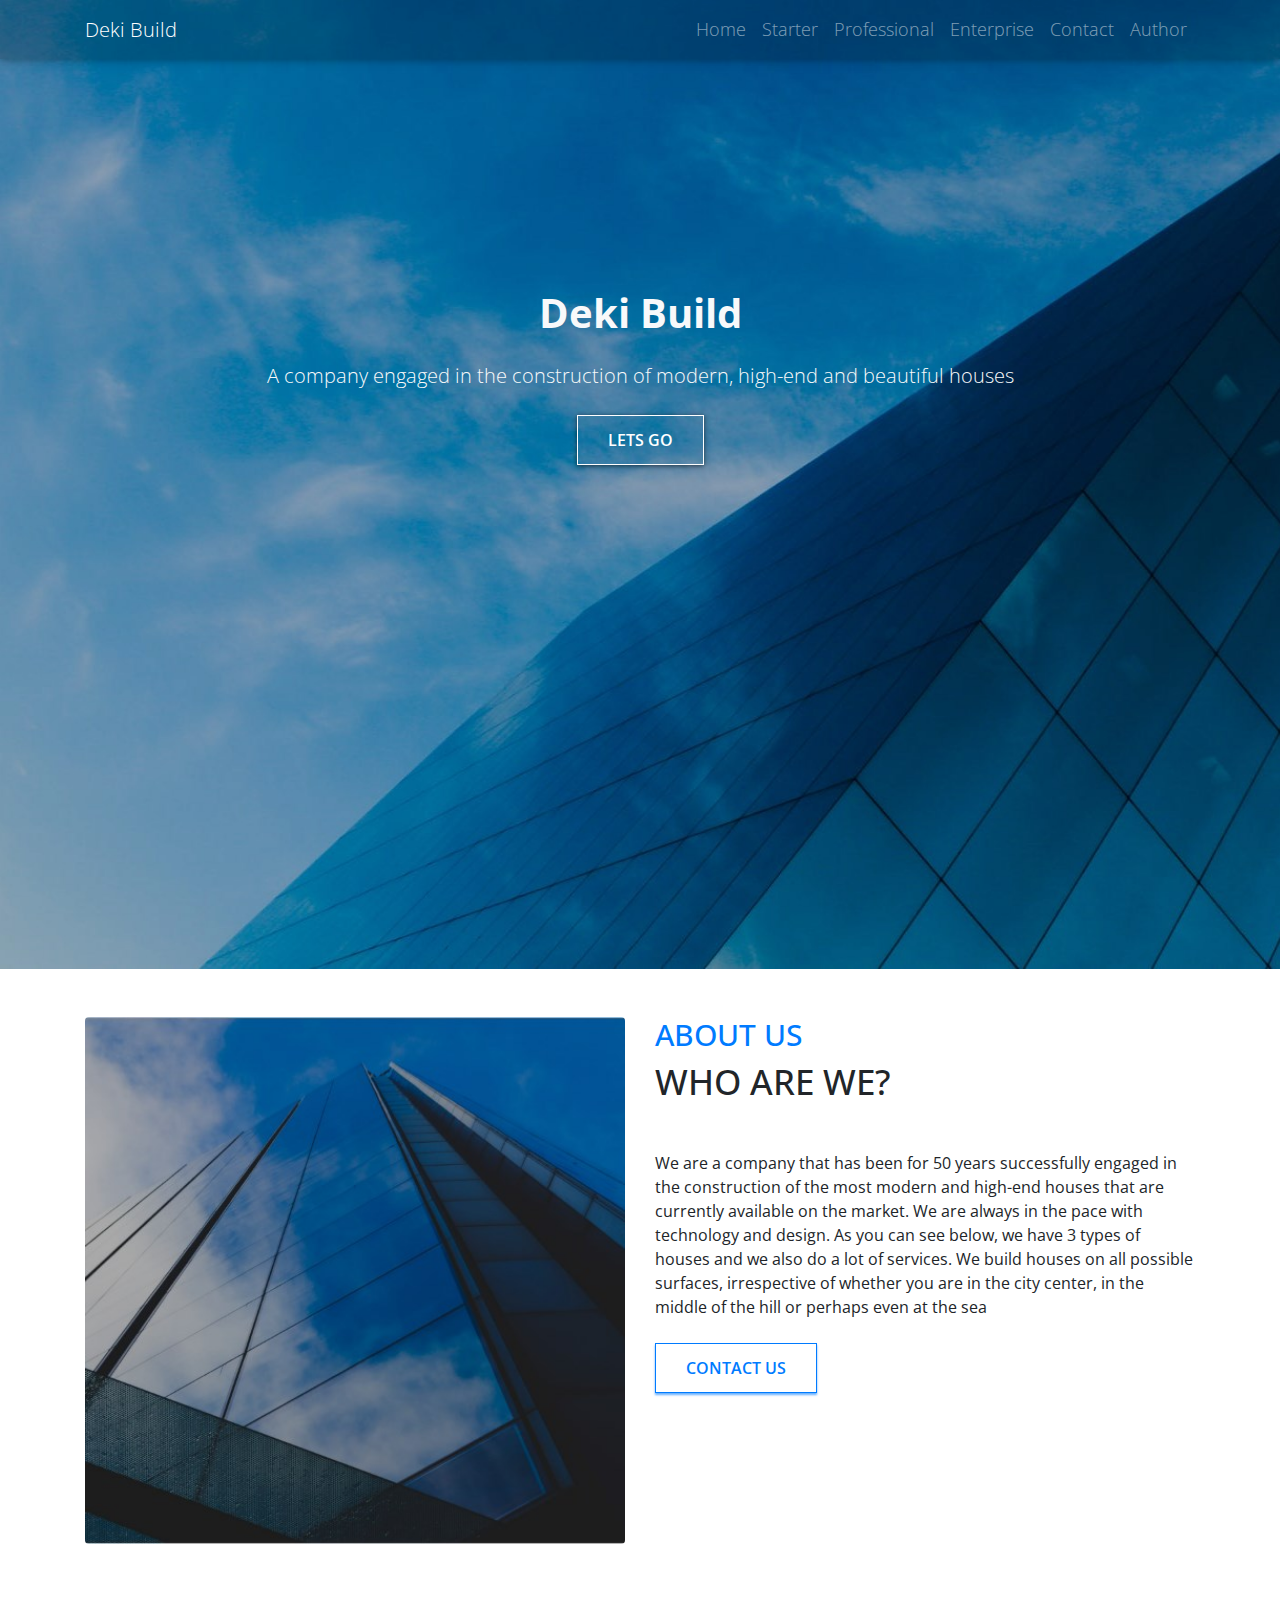
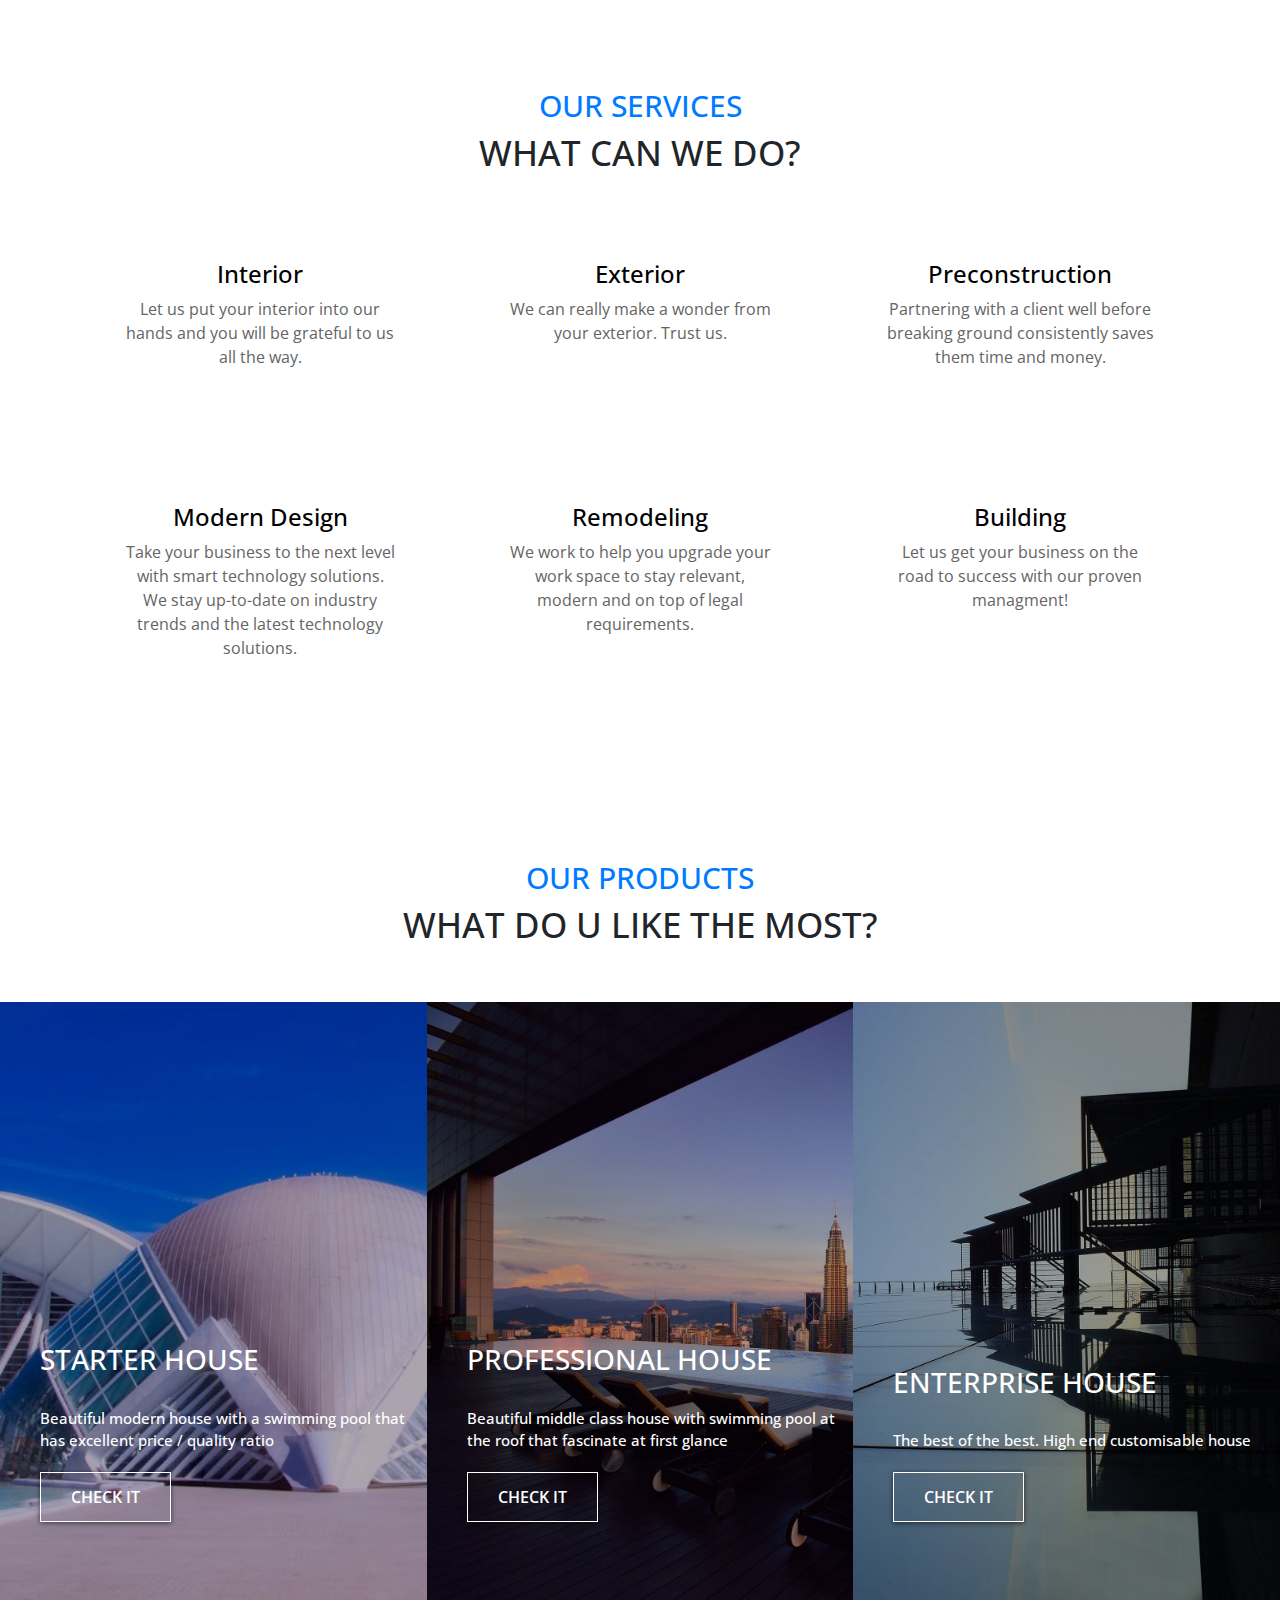
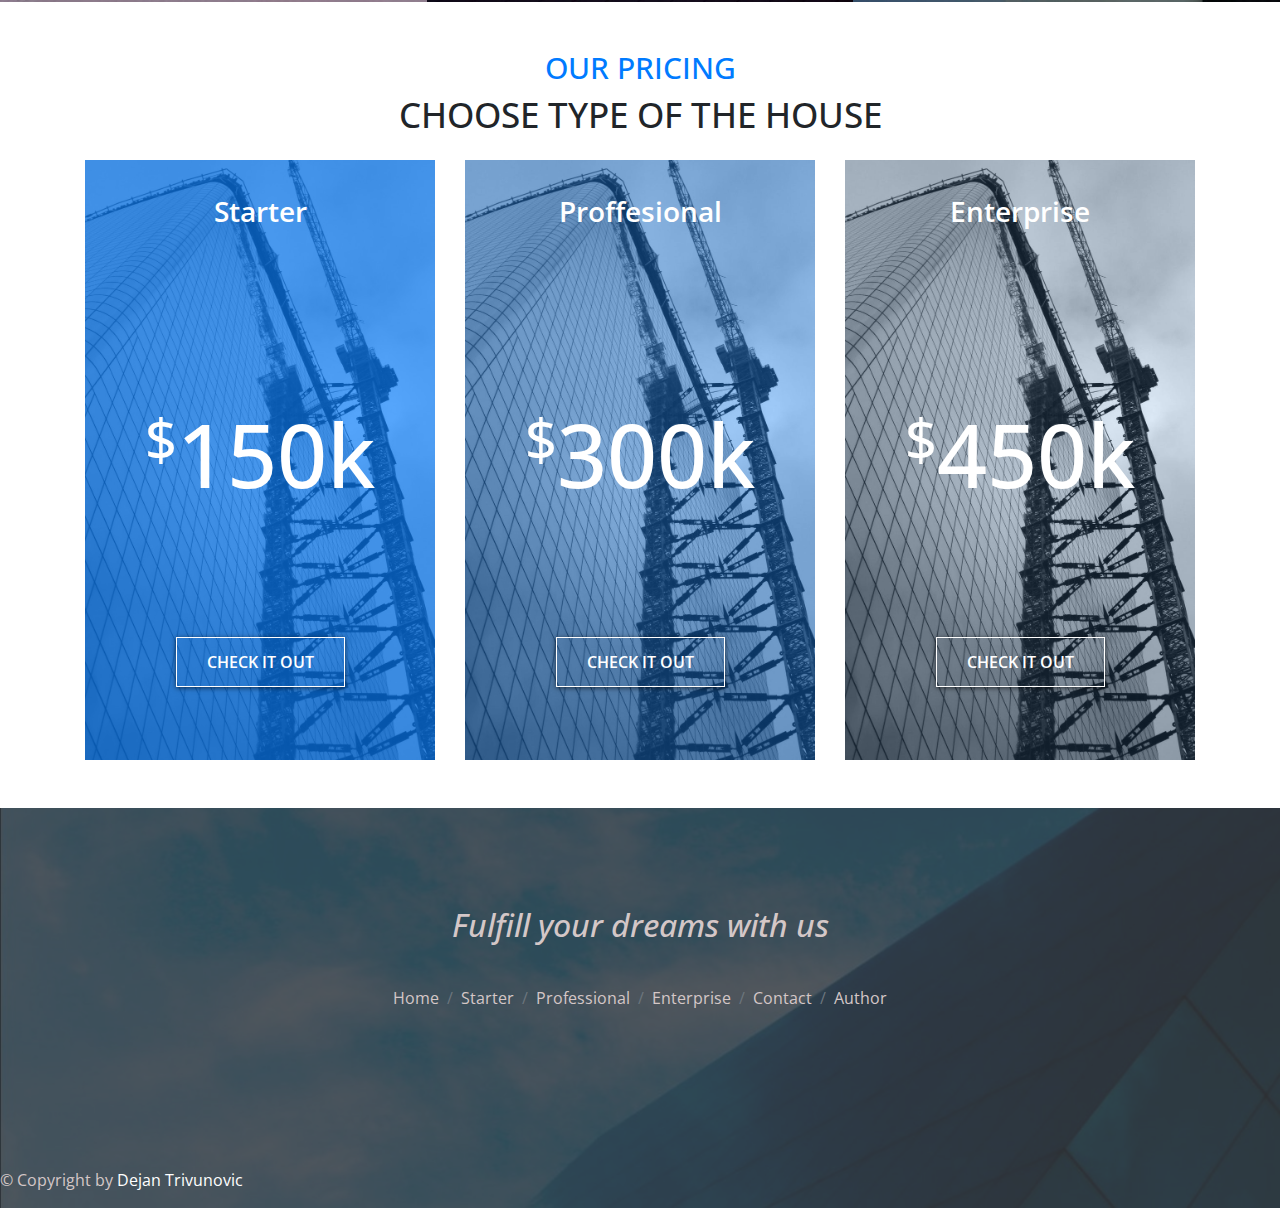
<file: index.html>
<!DOCTYPE html>
<html lang="en">
<head>
    <meta charset="UTF-8">
    <meta name="viewport" content="width=device-width, initial-scale=1.0">
    <meta name="robots" content="index, follow"/>
    <meta name="keywords" content="house, modern, enterprise, professional, starter, Dejan Trivunovic"/>
    <meta name="author" content="Dejan Trivunovic"/>
    <meta name="description" content="Company that has been for 50 years and we have 3 types of modern and high-end houses and we also do a lot of services. We build houses on all possible surfaces"/>
    <title>DekiBuild</title>
    <link rel="shortcut icon" href="img/favicon.ico"/> 
    <link rel="stylesheet" type="text/css" href="css/bootstrap.min.css"/>
    <link rel="stylesheet" type="text/css" href="css/style.min.css"/>
    <link rel="stylesheet" href="https://use.fontawesome.com/releases/v5.8.1/css/all.css" integrity="sha384-50oBUHEmvpQ+1lW4y57PTFmhCaXp0ML5d60M1M7uH2+nqUivzIebhndOJK28anvf" crossorigin="anonymous"/>
</head>
<body>
	<div id="home" class="index">
		<header>
			<nav class="navbar navbar-expand-lg navbar-dark navigacija">
			<div class="container">
			  <a class="navbar-brand" href="index.html">Deki Build</a>
			  <button class="navbar-toggler" type="button" data-toggle="collapse" data-target="#navbarNavDropdown" aria-controls="navbarNavDropdown" aria-expanded="false" aria-label="Toggle navigation">
			    <span class="navbar-toggler-icon"></span>
			  </button>
			  <div class="collapse navbar-collapse justify-content-end" id="navbarNavDropdown">
			    <ul class="navbar-nav">
			      <li class="nav-item">
			        <a class="nav-link" href="index.html">Home</a>
			      </li>
			      </li>
			      <li class="nav-item">
			        <a class="nav-link" href="starter.html">Starter</a>
			      </li>
			       <li class="nav-item">
			        <a class="nav-link" href="professional.html">Professional</a>
			      </li>
			      	<li class="nav-item">
			        <a class="nav-link" href="enterprise.html">Enterprise</a>
			      </li>
			       <li class="nav-item">
			        <a class="nav-link" href="contact.html">Contact</a>
			      </li>
			      <li class="nav-item">
			        <a class="nav-link" href="author.html">Author</a>
			      </li>
			    </ul>
			  </div>
			  </div>
			</nav>
		</header>
		<div class="text-center mx-auto text-light home-text">
			<h1 class="mb-4"><strong>Deki Build</strong></h1>
			<p class="mb-4 lead">A company engaged in the construction of modern, high-end and beautiful houses</p>
			<button onclick="location.href='#aboutUs'" class="myButton topButton mb-3">LETS GO</button>
		</div>
	</div>
	<div class="container" id="aboutUs">
		<div class="row">
			<div class="col-lg-6">
				<img class="img-fluid mt-5 rounded moje" src="img/1layer.jpg" alt="Construction picture" />
			</div>
			<div class="col-lg-6 mt-5 mb-5">
				<h3 class="blueHeading center"> About Us </h3>
				<h2 class="h2Heading center"> Who are we? </h2>
				<p class="mt-5 mb-4 center">We are a company that has been for 50 years successfully engaged in the construction of the most modern and high-end houses that are currently available on the market. We are always in the pace with technology and design. As you can see below, we have 3 types of houses and we also do a lot of services. We build houses on all possible surfaces, irrespective of whether you are in the city center, in the middle of the hill or perhaps even at the sea</p>
				<div class="center"><button onclick="location.href='contact.html'" class="myButton">CONTACT US</button></div>
			</div>
		</div>
	</div>
	<div class="container mt-5">
		<div class="row justify-content-center mt-5">
			<div class="col-lg-6 text-center mt-5">
				<h3 class="blueHeading mt-5"> Our Services</h3>
				<h2 class="h2Heading"> What can we do?</h2>
			</div>
		</div>
		<div class="row justify-content-center">
			<div class="col-lg-4 col-md-6 col-sm-8">
				<div class="services">
					<i class="fas fa-ruler-horizontal icon mb-3"></i>
					<h4 class="mt-2">Interior</h4>
					<p>Let us put your interior into our hands and you will be grateful to us all the way.</p>
				</div>
			</div>
			<div class="col-lg-4 col-md-6 col-sm-8">
				<div class="services">
					<i class="fas fa-home icon mb-3"></i>
					<h4 class="mt-2">Exterior</h4>
					<p>We can really make a wonder from your exterior. Trust us.</p>
				</div>
			</div>
			<div class="col-lg-4 col-md-6 col-sm-8">
				<div class="services">
					<i class="fa fa-tape icon mb-3"></i>
					<h4 class="mt-2">Preconstruction</h4>
					<p>Partnering with a client well before breaking ground consistently saves them time and money. </p>
				</div>
			</div>
			<div class="col-lg-4 col-md-6 col-sm-8">
				<div class="services">
					<i class="fas fa-splotch icon mb-3"></i>
					<h4 class="mt-2">Modern Design</h4>
					<p>Take your business to the next level with smart technology solutions. We stay up-to-date on industry trends and the latest technology solutions.</p>
				</div>
			</div>
			<div class="col-lg-4 col-md-6 col-sm-8">
				<div class="services">
					<i class="fas fa-pencil-ruler icon mb-3"></i>
					<h4 class="mt-2">Remodeling</h4>
					<p>We work to help you upgrade your work space to stay relevant, modern and on top of legal requirements.</p>
				</div>
			</div>
			<div class="col-lg-4 col-md-6 col-sm-8">
				<div class="services">
					<i class="fas fa-building icon mb-3"></i>
					<h4 class="mt-2">Building</h4>
					<p> Let us get your business on the road to success with our proven managment!</p>
				</div>
			</div>
			
		</div>
	</div>
	<div class="container-fluid">
		<div class="row justify-content-center mt-5">
			<div class="col-lg-6 text-center mt-5">
				<h3 class="blueHeading mt-5"> Our Products </h3>
				<h2 class="h2Heading"> What do u like the most? </h2>
			</div>
		</div>
		<div class="row mt-5">
			<div class="col-lg-4 p-0">
				<div class="first">
					<div class="productsText">
						<h3> STARTER HOUSE </h3>
						<p>Beautiful modern house with a swimming pool that has excellent price / quality ratio</p>
						<button onclick="location.href='starter.html'" class="myButton topButton">CHECK IT</button>
					</div>
				</div>
			</div>
			<div class="col-lg-4 p-0">
				<div class="second">
					<div class="productsText">
						<h3> PROFESSIONAL HOUSE </h3>
						<p>Beautiful middle class house with swimming pool at the roof that fascinate at first glance</p>
						<button onclick="location.href='professional.html'" class="myButton topButton">CHECK IT</button>
					</div>
				</div>
			</div>
			<div class="col-lg-4 p-0">
				<div class="third">
					<div class="productsText">
						<h3> ENTERPRISE HOUSE </h3>
						<p>The best of the best. High end customisable house</p>
						<button onclick="location.href='enterprise.html'" class="myButton topButton">CHECK IT</button>
					</div>
				</div>
			</div>
		</div>
	</div>
	<div class="container text-center mt-5">
		<div id="pricing">
			<div id="pricingText" class="mb-5" >
				<h3 class="blueHeading mt-5"> Our Pricing </h3>
				<h2 class="h2Heading mb-4"> Choose type of the house </h2>
				<div class="row" id="pricingContent">
					<div class="col-lg-4 col-md-12">
						<div class="pricingImage">
							<div class="rgba color1 align-items-center text-center">
								<h3>Starter</h3>
								<h2><sup>$</sup>150k</h2>
								<button onclick="location.href='starter.html'" class="myButton topButton">CHECK IT OUT</button>
							</div>
						</div>
					</div>
					<div class="col-lg-4 col-md-12">
						<div class="pricingImage">
							<div class="rgba color2 align-items-center text-center">
								<h3>Proffesional</h3>
								<h2><sup>$</sup>300k</h2>
								<button onclick="location.href='professional.html'" class="myButton topButton">CHECK IT OUT</button>
							</div>
						</div>
					</div>
					<div class="col-lg-4 col-md-12">
						<div class="pricingImage">
							<div class="rgba color3 align-items-center text-center">
								<h3>Enterprise</h3>
								<h2><sup>$</sup>450k</h2>
								<button onclick="location.href='enterprise.html'" class="myButton topButton">CHECK IT OUT</button>
							</div>
						</div>
					</div>
				</div>
			</div>
		</div>
	</div>
	<footer>
		<div class="bg relative">
			<div id="rgbaFooter" class="justify-content-center">
				<div class="col-12 mx-auto text-center">
					<h2 class="mt-5 text-center"><em>Fulfill your dreams with us</em></h2>
					<nav aria-label="breadcrumb">
					  <ol class="breadcrumb text-center justify-content-center">
					    <li class="breadcrumb-item"><a href="index.html">Home</a></li>
					    <li class="breadcrumb-item"><a href="starter.html">Starter</a></li>
					    <li class="breadcrumb-item"><a href="professional.html">Professional</a></li>
					    <li class="breadcrumb-item"><a href="enterprise.html">Enterprise</a></li>
					    <li class="breadcrumb-item"><a href="contact.html">Contact</a></li>
					    <li class="breadcrumb-item"><a href="author.html">Author</a></li>
					  </ol>
					</nav>
					<ul class="text-center">
						<li><a href="https://www.facebook.com" title="Facebook" target="_blank" class="fab fa-facebook-square borderMy"></a></li>
						<li><a href="https://www.twitter.com" title="Twitter" target="_blank" class="fab fa-twitter borderMy"></a></li>
						<li><a href="https://www.twitter.com" title="Pinterest" target="_blank" class="fab fa-pinterest borderMy"></a></li>
						<li><a href="rss.xml" title="RSS" target="_blank" class="fas fa-rss borderMy"></a></li>
						<li><a href="style.css" title="CSS" target="_blank" class="fas fa-file-code borderMy"></a></li>
					</ul>
				</div>
			</div>
			<div class="absolute text-center">
				<p class="text-center"> &copy; Copyright by <a class="text-white" href="http://dejantrivunovic.epizy.com">Dejan Trivunovic</a> </p>
			</div>
		</div>
	</footer>
	
<script src="https://code.jquery.com/jquery-3.3.1.slim.min.js" integrity="sha384-q8i/X+965DzO0rT7abK41JStQIAqVgRVzpbzo5smXKp4YfRvH+8abtTE1Pi6jizo" crossorigin="anonymous"></script>
<script src="https://cdnjs.cloudflare.com/ajax/libs/popper.js/1.14.7/umd/popper.min.js" integrity="sha384-UO2eT0CpHqdSJQ6hJty5KVphtPhzWj9WO1clHTMGa3JDZwrnQq4sF86dIHNDz0W1" crossorigin="anonymous"></script>
<script src="https://stackpath.bootstrapcdn.com/bootstrap/4.3.1/js/bootstrap.min.js" integrity="sha384-JjSmVgyd0p3pXB1rRibZUAYoIIy6OrQ6VrjIEaFf/nJGzIxFDsf4x0xIM+B07jRM" crossorigin="anonymous"></script>
</body>
</html>
</file>
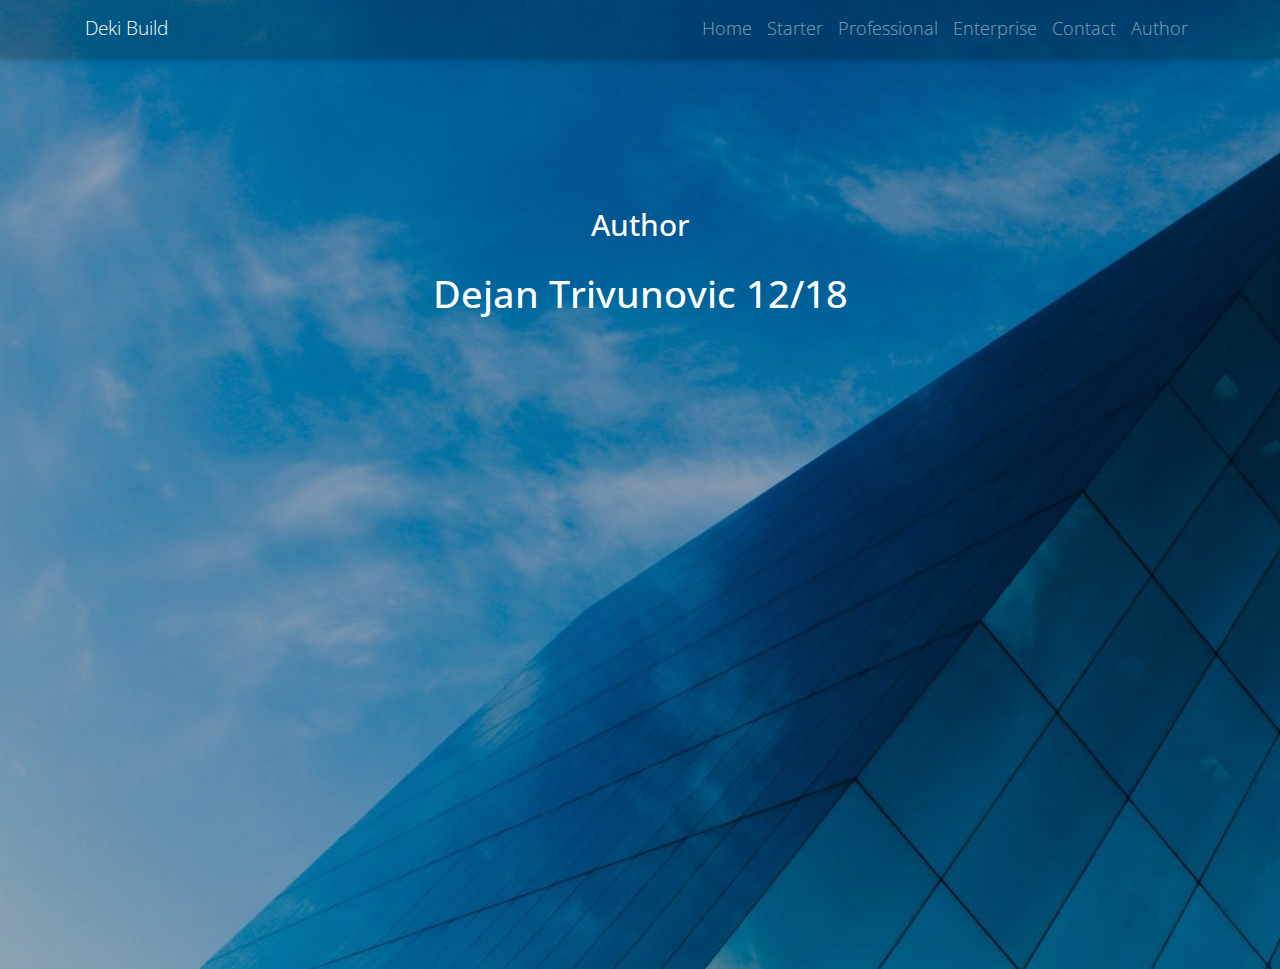
<file: author.html>
<!DOCTYPE html>
<html lang="en">
<head>
    <meta charset="UTF-8">
    <meta name="viewport" content="width=device-width, initial-scale=1.0">
    <meta name="robots" content="index, follow"/>
    <meta name="keywords" content=""/>
    <meta name="author" content="Dejan Trivunovic"/>
    <meta name="description" content="A"/>
    <title>DekiBuild</title>
    <link rel="shortcut icon" href="img/favicon.ico"/> 
    <link rel="stylesheet" type="text/css" href="css/materialize.min.css"/>
    <link rel="stylesheet" type="text/css" href="css/bootstrap.min.css"/>
    <link rel="stylesheet" type="text/css" href="css/style.css"/>
    <link href="https://fonts.googleapis.com/icon?family=Material+Icons" rel="stylesheet">
    <link rel="stylesheet" href="https://use.fontawesome.com/releases/v5.8.1/css/all.css" integrity="sha384-50oBUHEmvpQ+1lW4y57PTFmhCaXp0ML5d60M1M7uH2+nqUivzIebhndOJK28anvf" crossorigin="anonymous"/>
</head>
<body>
	<div id="home" class="index">
		<header>
			<div class="navbar navbar-expand-lg navbar-dark navigacija">
			<div class="container">
			  <a class="navbar-brand" href="index.html">Deki Build</a>
			  <button class="navbar-toggler" type="button" data-toggle="collapse" data-target="#navbarNavDropdown" aria-controls="navbarNavDropdown" aria-expanded="false" aria-label="Toggle navigation">
			    <span class="navbar-toggler-icon"></span>
			  </button>
			  <div class="collapse navbar-collapse justify-content-end" id="navbarNavDropdown">
			    <ul class="navbar-nav">
			      <li class="nav-item">
			        <a class="nav-link" href="index.html">Home</a>
			      </li>
			      </li>
			      <li class="nav-item">
			        <a class="nav-link" href="starter.html">Starter</a>
			      </li>
			       <li class="nav-item">
			        <a class="nav-link" href="professional.html">Professional</a>
			      </li>
			      	<li class="nav-item">
			        <a class="nav-link" href="enterprise.html">Enterprise</a>
			      </li>
			       <li class="nav-item">
			        <a class="nav-link" href="contact.html">Contact</a>
			      </li>
			       <li class="nav-item">
			        <a class="nav-link" href="author.html">Author</a>
			      </li>
			    </ul>
			  </div>
			  </div>
			</div>
		</header>
		<div class="container">
			<div class="row">
				<h2 class="text-center mx-auto text-white margin-author">Author</h1>
			</div>
			<div class="row">
				<h1 class="text-center text-white mx-auto"><a class="text-white test" href="http://dejantrivunovic.epizy.com"> Dejan Trivunovic 12/18</a></h1> 
			</div>
			<div class="row socials">
				<ul class="text-center text-white mx-auto">
					<li><a href="https://www.instagram.com/dekitriv/" title="Instagram" target="_blank" class="fab fa-instagram borderMy"></a></li>
					<li><a href="https://www.facebook.com/dejan.trivunovic.7" title="Facebook" target="_blank" class="fab fa-facebook-square borderMy"></a></li>
					<li><a href="https://www.twitter.com" title="Twitter" target="_blank" class="fab fa-twitter borderMy"></a></li>
					<li><a href="https://www.linkedin.com" title="LinkedIn" target="_blank" class="fab fa-linkedin-in borderMy"></a></li>
				</ul>
			</div>
		</div>
	</div>
<script src="https://code.jquery.com/jquery-3.3.1.slim.min.js" integrity="sha384-q8i/X+965DzO0rT7abK41JStQIAqVgRVzpbzo5smXKp4YfRvH+8abtTE1Pi6jizo" crossorigin="anonymous"></script>
<script src="https://cdnjs.cloudflare.com/ajax/libs/popper.js/1.14.7/umd/popper.min.js" integrity="sha384-UO2eT0CpHqdSJQ6hJty5KVphtPhzWj9WO1clHTMGa3JDZwrnQq4sF86dIHNDz0W1" crossorigin="anonymous"></script>
<script src="https://stackpath.bootstrapcdn.com/bootstrap/4.3.1/js/bootstrap.min.js" integrity="sha384-JjSmVgyd0p3pXB1rRibZUAYoIIy6OrQ6VrjIEaFf/nJGzIxFDsf4x0xIM+B07jRM" crossorigin="anonymous"></script>
<script src="https://cdnjs.cloudflare.com/ajax/libs/materialize/1.0.0/js/materialize.min.js"></script>
</body>
</html>
</file>
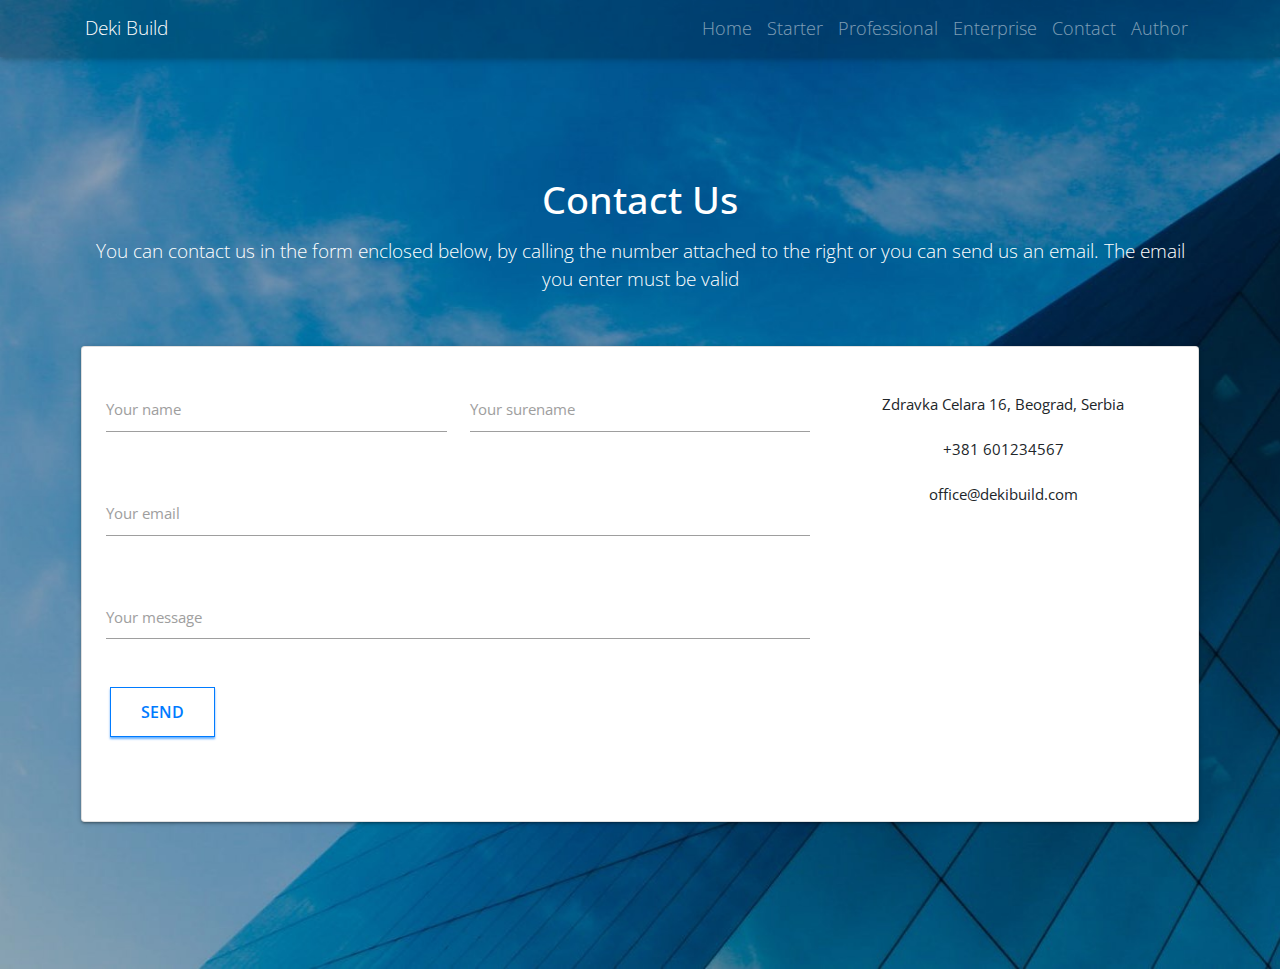
<file: contact.html>
<!DOCTYPE html>
<html lang="en">
<head>
    <meta charset="UTF-8">
    <meta name="viewport" content="width=device-width, initial-scale=1.0">
    <meta name="robots" content="index, follow"/>
	<meta name="keywords" content="house, modern, enterprise, professional, starter, Dejan Trivunovic"/>
    <meta name="author" content="Dejan Trivunovic"/>
    <meta name="description" content="You can contact us in the form enclosed below, by calling the number attached to the right or you can send us an email. The email you enter must be valid"/>
    <title>DekiBuild</title>
    <link rel="shortcut icon" href="img/favicon.ico"/> 
    <link rel="stylesheet" type="text/css" href="css/materialize.min.css"/>
    <link rel="stylesheet" type="text/css" href="css/bootstrap.min.css"/>
    <link rel="stylesheet" type="text/css" href="css/style.css"/>
    <link rel="stylesheet" href="https://use.fontawesome.com/releases/v5.8.1/css/all.css" integrity="sha384-50oBUHEmvpQ+1lW4y57PTFmhCaXp0ML5d60M1M7uH2+nqUivzIebhndOJK28anvf" crossorigin="anonymous"/>
</head>
<body>
	<div id="homeFull" class="index">
		<header>
			<div class="navbar navbar-expand-lg navbar-dark navigacija mb-5">
			<div class="container">
			  <a class="navbar-brand" href="index.html">Deki Build</a>
			  <button class="navbar-toggler" type="button" data-toggle="collapse" data-target="#navbarNavDropdown" aria-controls="navbarNavDropdown" aria-expanded="false" aria-label="Toggle navigation">
			    <span class="navbar-toggler-icon"></span>
			  </button>
			  <div class="collapse navbar-collapse justify-content-end" id="navbarNavDropdown">
			    <ul class="navbar-nav">
			      <li class="nav-item">
			        <a class="nav-link" href="index.html">Home</a>
			      </li>
			      </li>
			      <li class="nav-item">
			        <a class="nav-link" href="starter.html">Starter</a>
			      </li>
			       <li class="nav-item">
			        <a class="nav-link" href="professional.html">Professional</a>
			      </li>
			      	<li class="nav-item">
			        <a class="nav-link" href="enterprise.html">Enterprise</a>
			      </li>
			       <li class="nav-item">
			        <a class="nav-link" href="contact.html">Contact</a>
			      </li>
			       <li class="nav-item">
			        <a class="nav-link" href="author.html">Author</a>
			      </li>
			    </ul>
			  </div>
			  </div>
			</div>
		</header>
		<div class="container margin">
			<h1 class="center-align text-white mt-5">Contact Us</h1>
			<p class="center-align text-white mt-3 lead">You can contact us in the form enclosed below, by calling the number attached to the right or you can send us an email. The email you enter must be valid</p>
			 <div class="row mt-5">
			    <div class="col s12 m6">
			      <div class="card">
			        <div class="card-content">
			        <div class="row">
			          <div class="col s12 l8">
						<div class="row">
						    <form class="col s12" method="GET" action="#">
						    	<div class="row">
							        <div class="input-field col s12 m6">
							          <input id="name" type="text" class="validate">
							          <label for="name">Your name</label>
							        </div>
							        <div class="input-field col s12 m6">
							          <input id="surename" type="text" class="validate">
							          <label for="surename">Your surename</label>
							        </div>
						   		</div>
						    	<div class="row">
							       	<div class="input-field col s12">
							    	  <input id="email" type="email" class="validate">
							          <label for="email">Your email</label>
							        </div>
						       </div>
							    <div class="row">
							        <div class="input-field col s12">
							          <textarea id="textarea1" class="materialize-textarea"></textarea>
							          <label for="textarea1">Your message</label>
							        </div>
							    </div>
							    <div class="row">
							    	<div class="col s12">
							    		<button class="ml-1 waves-effect waves-light myButton" type="submit" name="action">Send
										</button>
							    	</div>
							    </div>
						    </form>
						  </div>
			          </div>
			          <div class="col s12 l4">
			          	<ul class="list-unstyled text-center">
			          		<li class="mt-4"><i class="fas fa-map-marked-alt contactIcons"></i><p class="mt-2">Zdravka Celara 16, Beograd, Serbia</p></li>
			          		<li class="mt-4"><i class="fas fa-phone contactIcons"></i><p class="mt-2">+381 601234567</p></li>
			          		<li class="mt-4"><i class="fas fa-envelope contactIcons"></i><p class="mt-2">office@dekibuild.com</p></li></ul>
			          </div>
			        </div>
			        </div>
			      </div>
			    </div>
			  </div>
		</div>	
	</div>
</div>
<script src="https://code.jquery.com/jquery-3.3.1.slim.min.js" integrity="sha384-q8i/X+965DzO0rT7abK41JStQIAqVgRVzpbzo5smXKp4YfRvH+8abtTE1Pi6jizo" crossorigin="anonymous"></script>
<script src="https://cdnjs.cloudflare.com/ajax/libs/popper.js/1.14.7/umd/popper.min.js" integrity="sha384-UO2eT0CpHqdSJQ6hJty5KVphtPhzWj9WO1clHTMGa3JDZwrnQq4sF86dIHNDz0W1" crossorigin="anonymous"></script>
<script src="https://stackpath.bootstrapcdn.com/bootstrap/4.3.1/js/bootstrap.min.js" integrity="sha384-JjSmVgyd0p3pXB1rRibZUAYoIIy6OrQ6VrjIEaFf/nJGzIxFDsf4x0xIM+B07jRM" crossorigin="anonymous"></script>
<script src="https://cdnjs.cloudflare.com/ajax/libs/materialize/1.0.0/js/materialize.min.js"></script>
</body>
</html>
</file>
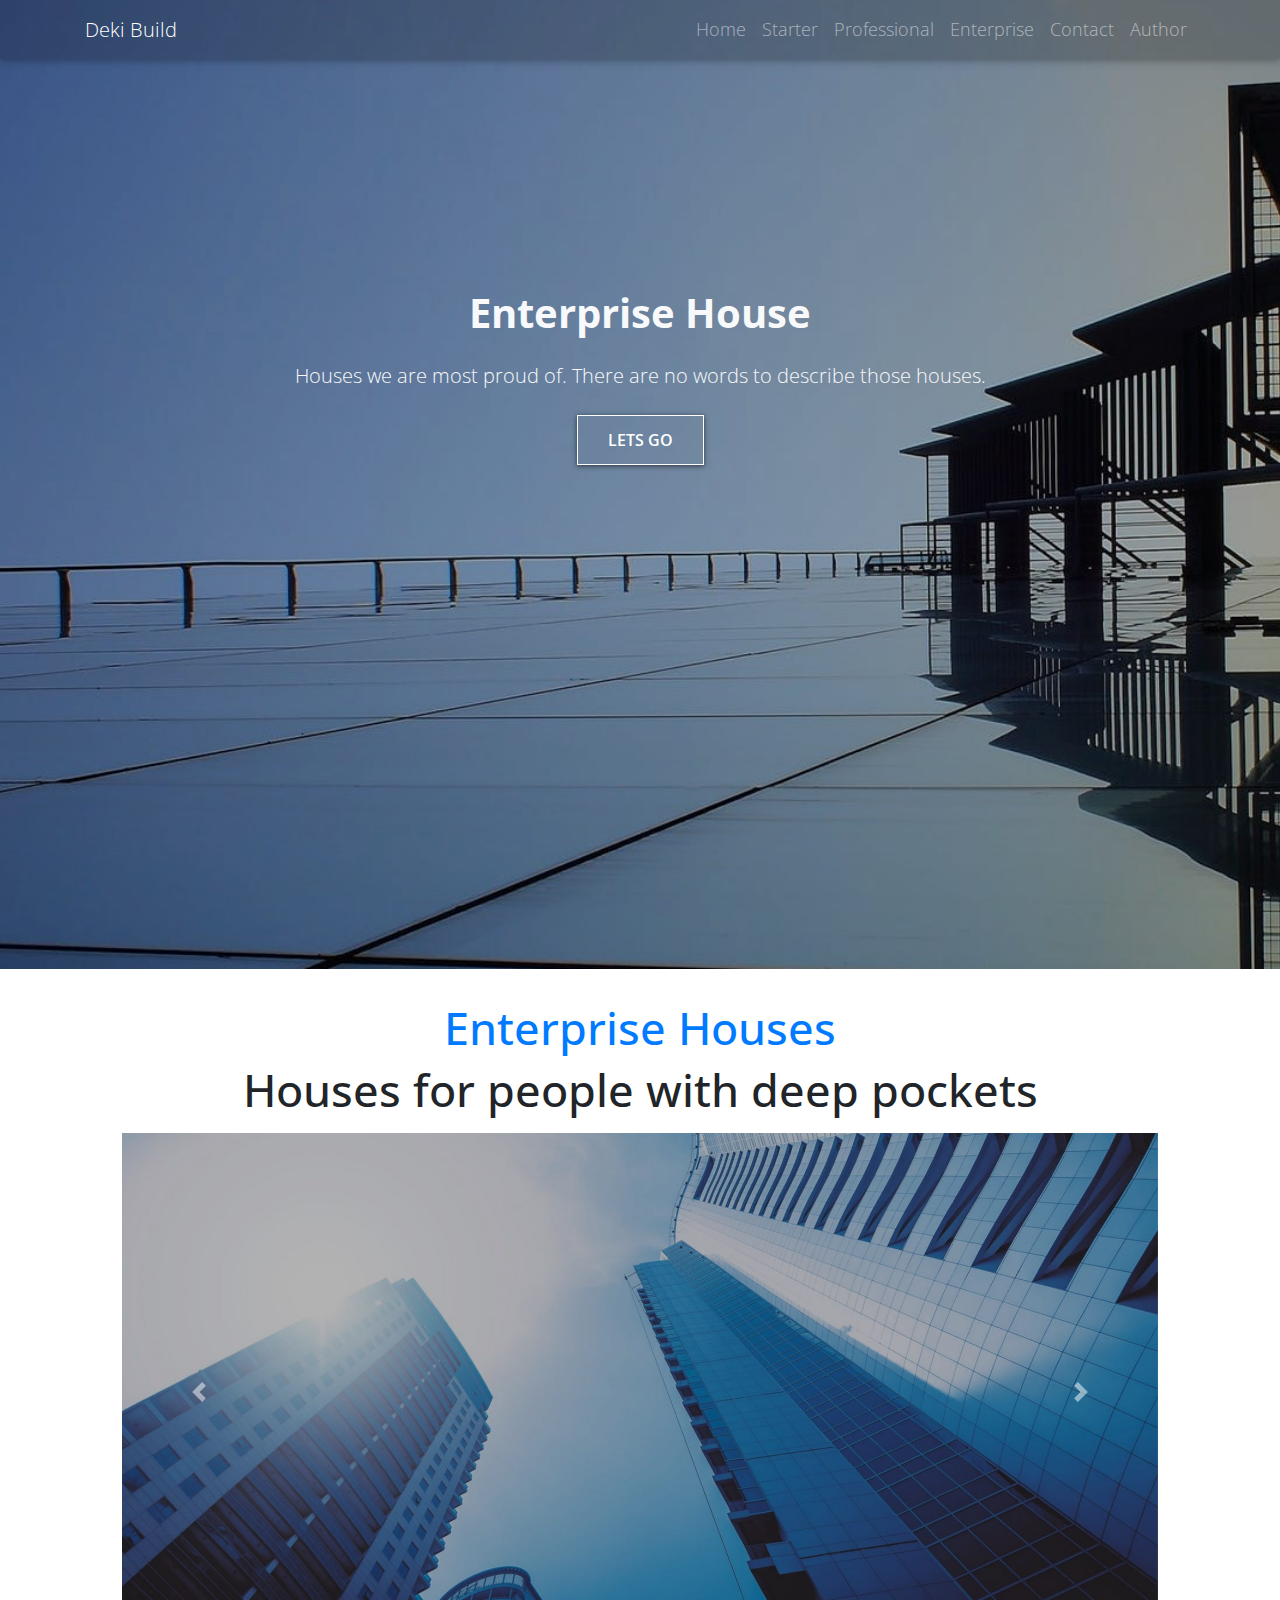
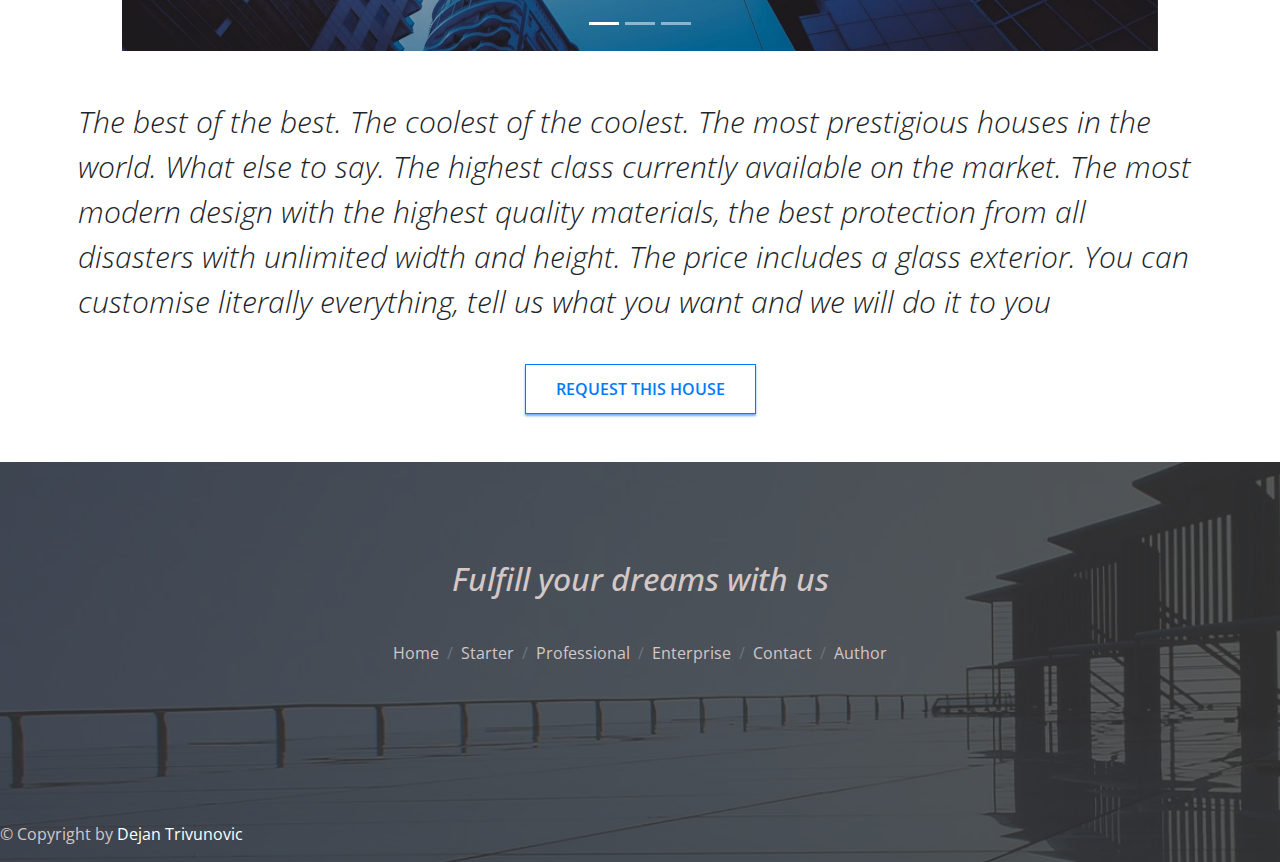
<file: enterprise.html>
<!DOCTYPE html>
<html lang="en">
<head>
    <meta charset="UTF-8">
    <meta name="viewport" content="width=device-width, initial-scale=1.0">
    <meta name="robots" content="index, follow"/>
    <meta name="keywords" content="house, modern, enterprise, professional, starter, Dejan Trivunovic"/>
    <meta name="author" content="Dejan Trivunovic"/>
    <meta name="description" content="Houses we are most proud of. There are no words to describe those houses"/>
    <title>Builder</title>
    <link rel="shortcut icon" href="img/favicon.ico"/> 
    <link rel="stylesheet" type="text/css" href="css/bootstrap.min.css"/>
    <link rel="stylesheet" type="text/css" href="css/style.min.css"/>
    <link rel="stylesheet" href="https://use.fontawesome.com/releases/v5.8.1/css/all.css" integrity="sha384-50oBUHEmvpQ+1lW4y57PTFmhCaXp0ML5d60M1M7uH2+nqUivzIebhndOJK28anvf" crossorigin="anonymous"/>
</head>
<body>
	<div id="home" class="enterprise">
		<header>
			<nav class="navbar navbar-expand-lg navbar-dark navigacija">
			<div class="container">
			  <a class="navbar-brand" href="inde.html">Deki Build</a>
			  <button class="navbar-toggler" type="button" data-toggle="collapse" data-target="#navbarNavDropdown" aria-controls="navbarNavDropdown" aria-expanded="false" aria-label="Toggle navigation">
			    <span class="navbar-toggler-icon"></span>
			  </button>
			  <div class="collapse navbar-collapse justify-content-end" id="navbarNavDropdown">
			    <ul class="navbar-nav">
			      <li class="nav-item">
			        <a class="nav-link" href="index.html">Home</a>
			      </li>
			      </li>
			      <li class="nav-item">
			        <a class="nav-link" href="starter.html">Starter</a>
			      </li>
			       <li class="nav-item">
			        <a class="nav-link" href="professional.html">Professional</a>
			      </li>
			      	<li class="nav-item">
			        <a class="nav-link" href="enterprise.html">Enterprise</a>
			      </li>
			       <li class="nav-item">
			        <a class="nav-link" href="contact.html">Contact</a>
			      </li>
			       <li class="nav-item">
			        <a class="nav-link" href="author.html">Author</a>
			      </li>
			    </ul>
			  </div>
			  </div>
			</nav>
		</header>
		<div class="text-center mx-auto text-light home-text">
			<h1 class="mb-4"><strong>Enterprise House</strong></h1>
			<p class="mb-4 lead">Houses we are most proud of. There are no words to describe those houses.</p>
			<button onclick="location.href='#enterpriseDiv'" class="myButton topButton mb-3">LETS GO</button>
		</div>
	</div>
	<div class="container-fluid" id="enterpriseDiv">
		<div class="row justify-content-center mt-3">
			<div class="col-xl-10 text-center">
				<h3 class="blueHeading downcase mt-3"> Enterprise Houses </h3>
				<h2 class="h2Heading downcase mb-3"> Houses for people with deep pockets </h2>
				<div id="carouselExampleIndicators" class="carousel slide" data-ride="carousel">
				  <ol class="carousel-indicators">
				    <li data-target="#carouselExampleIndicators" data-slide-to="0" class="active"></li>
				    <li data-target="#carouselExampleIndicators" data-slide-to="1"></li>
				    <li data-target="#carouselExampleIndicators" data-slide-to="2"></li>
				  </ol>
				  <div class="carousel-inner">
				    <div class="carousel-item active">
				      <img class="d-block w-100" src="img/enterprise2.jpg" alt="First slide">
				    </div>
				    <div class="carousel-item">
				      <img class="d-block w-100" src="img/enterprise3.jpg" alt="Second slide">
				    </div>
				    <div class="carousel-item">
				      <img class="d-block w-100" src="img/enterprise1.jpg" alt="Third slide">
				    </div>
				  </div>
				  <a class="carousel-control-prev" href="#carouselExampleIndicators" role="button" data-slide="prev">
				    <span class="carousel-control-prev-icon" aria-hidden="true"></span>
				    <span class="sr-only">Previous</span>
				  </a>
				  <a class="carousel-control-next" href="#carouselExampleIndicators" role="button" data-slide="next">
				    <span class="carousel-control-next-icon" aria-hidden="true"></span>
				    <span class="sr-only">Next</span>
				  </a>
				</div>
			</div>
		</div>
	</div>
	<div class="container">
		<div class="row">
			<p class="text mt-5 lead mx-2">The best of the best. The coolest of the coolest. The most prestigious houses in the world. What else to say. The highest class currently available on the market. The most modern design with the highest quality materials, the best protection from all disasters with unlimited width and height. The price includes a glass exterior. You can customise literally everything, tell us what you want and we will do it to you</p> 
			<!-- Button trigger modal -->
			<button type="button" class="myButton mx-auto mt-4 mb-5" data-toggle="modal" data-target="#exampleModal">
			  Request this house
			</button>

			<!-- Modal -->
			<div class="modal fade" id="exampleModal" tabindex="-1" role="dialog" aria-labelledby="exampleModalLabel" aria-hidden="true">
			  <div class="modal-dialog" role="document">
			    <div class="modal-content">
			      <div class="modal-header">
			        <h5 class="modal-title" id="exampleModalLabel">Request for Enterprise House</h5>
			        <button type="button" class="close" data-dismiss="modal" aria-label="Close">
			          <span aria-hidden="true">&times;</span>
			        </button>
			      </div>
			      <div class="modal-body">
					 <form>
					  <div class="form-group">
					    <label for="housetype">House Type</label>
					    <input type="text" class="form-control" id="housetype" disabled="disabled" value="Enterprise House">
					  </div>
					  <div class="form-group">
					    <label for="name">Enter your name</label>
					    <input type="text" class="form-control" id="name" placeholder="Enter your name here">
					  </div>
					  <div class="form-group">
					    <label for="email">Enter your email</label>
					    <input type="email" class="form-control" id="email" placeholder="Enter your email here">
					  </div>
					</form>
			      </div>
			      <div class="modal-footer">
			       
			        <button type="submit" class="myButton reverse">Request it!</button>
			      </div>
			    </div>
			  </div>
			</div>
		</div>
	</div>
	<footer>
		<div class="bg enterprisebg relative">
			<div id="rgbaFooter" class="justify-content-center">
				<div class="col-12 mx-auto text-center">
					<h2 class="mt-5 text-center"><em>Fulfill your dreams with us</em></h2>
					<nav aria-label="breadcrumb">
					  <ol class="breadcrumb text-center justify-content-center">
					    <li class="breadcrumb-item"><a href="index.html">Home</a></li>
					    <li class="breadcrumb-item"><a href="starter.html">Starter</a></li>
					    <li class="breadcrumb-item"><a href="professional.html">Professional</a></li>
					    <li class="breadcrumb-item"><a href="enterprise.html">Enterprise</a></li>
					    <li class="breadcrumb-item"><a href="contact.html">Contact</a></li>
					    <li class="breadcrumb-item"><a href="author.html">Author</a></li>
					  </ol>
					</nav>
					<ul class="text-center">
						<li><a href="https://www.facebook.com" title="Facebook" target="_blank" class="fab fa-facebook-square borderMy"></a></li>
						<li><a href="https://www.twitter.com" title="Twitter" target="_blank" class="fab fa-twitter borderMy"></a></li>
						<li><a href="https://www.twitter.com" title="Pinterest" target="_blank" class="fab fa-pinterest borderMy"></a></li>
						<li><a href="rss.xml" title="RSS" target="_blank" class="fas fa-rss borderMy"></a></li>
						<li><a href="style.css" title="CSS" target="_blank" class="fas fa-file-code borderMy"></a></li>
					</ul>
				</div>
			</div>
			<div class="absolute text-center">
				<p class="text-center"> &copy; Copyright by <a class="text-white" href="http://dejantrivunovic.epizy.com">Dejan Trivunovic</a> </p>
			</div>
		</div>
	</footer>
<script src="https://code.jquery.com/jquery-3.3.1.slim.min.js" integrity="sha384-q8i/X+965DzO0rT7abK41JStQIAqVgRVzpbzo5smXKp4YfRvH+8abtTE1Pi6jizo" crossorigin="anonymous"></script>
<script src="https://cdnjs.cloudflare.com/ajax/libs/popper.js/1.14.7/umd/popper.min.js" integrity="sha384-UO2eT0CpHqdSJQ6hJty5KVphtPhzWj9WO1clHTMGa3JDZwrnQq4sF86dIHNDz0W1" crossorigin="anonymous"></script>
<script src="https://stackpath.bootstrapcdn.com/bootstrap/4.3.1/js/bootstrap.min.js" integrity="sha384-JjSmVgyd0p3pXB1rRibZUAYoIIy6OrQ6VrjIEaFf/nJGzIxFDsf4x0xIM+B07jRM" crossorigin="anonymous"></script>
</body>
</html>
</file>
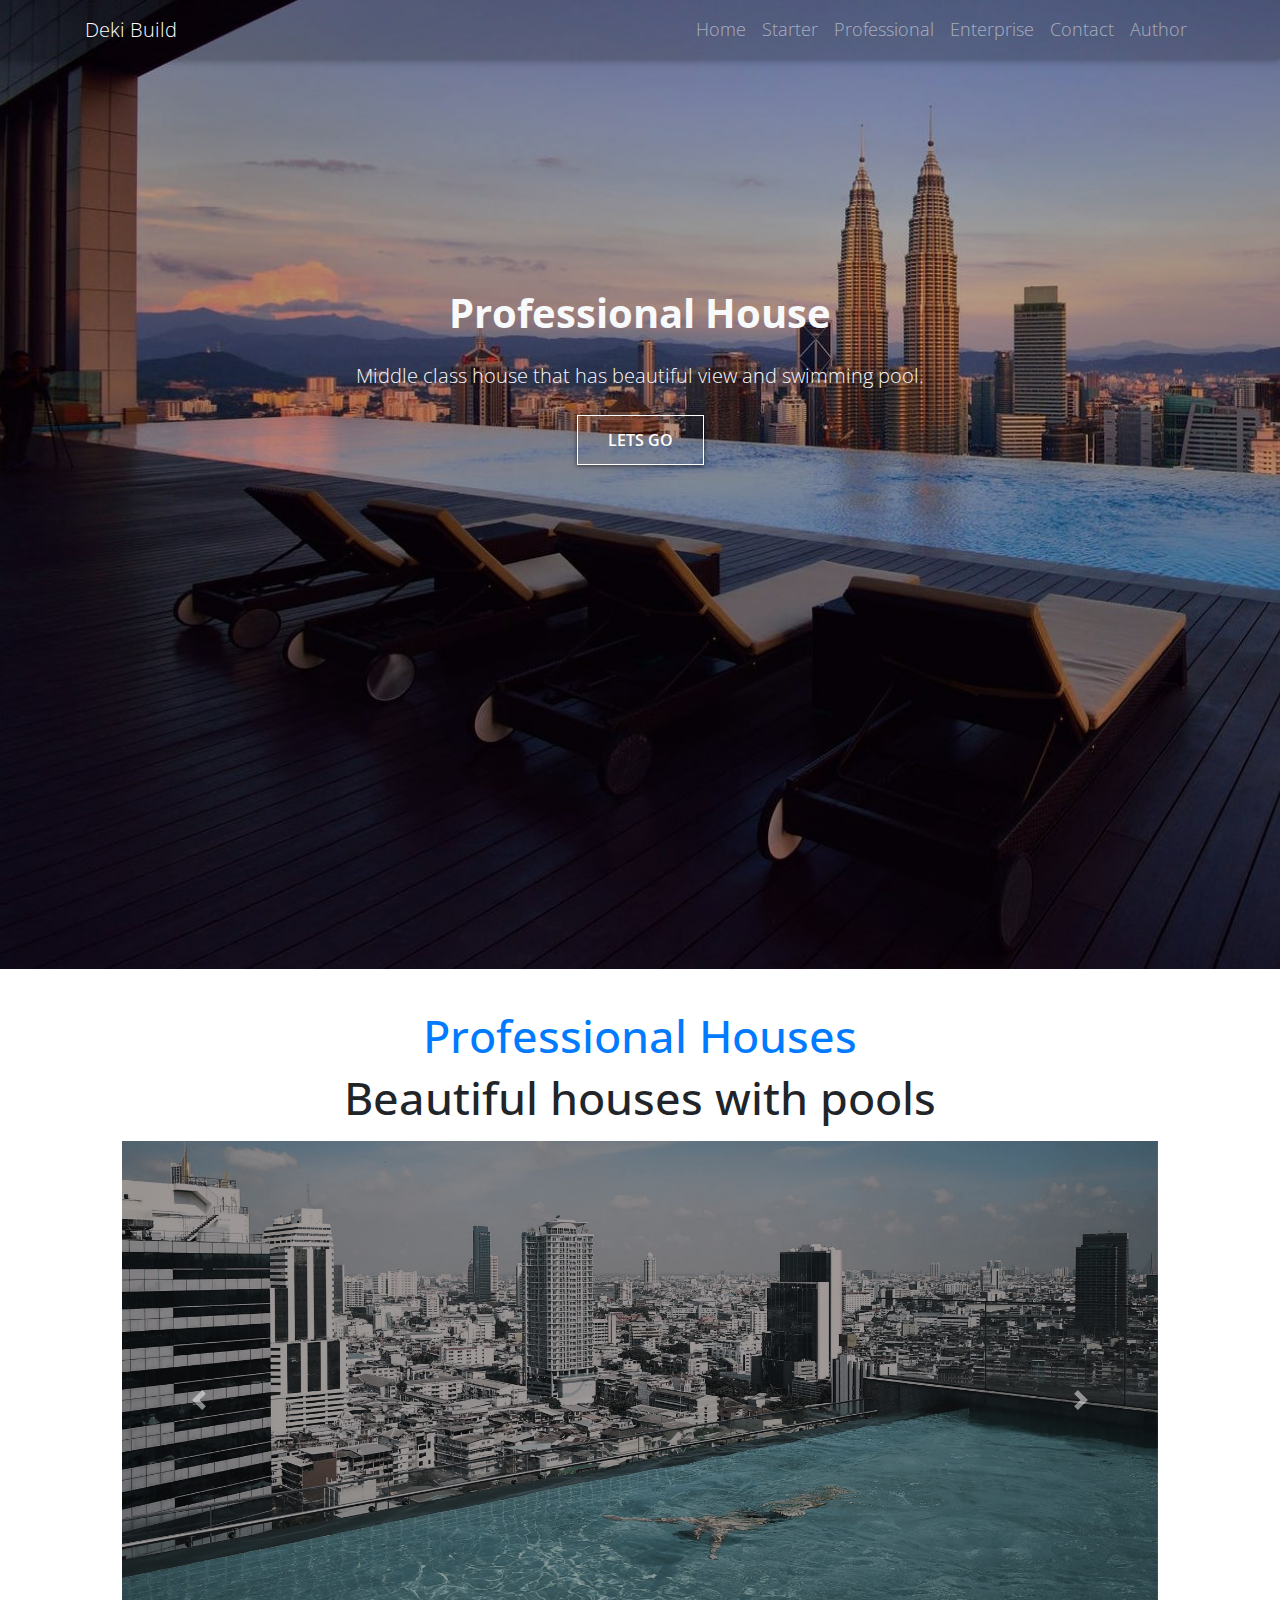
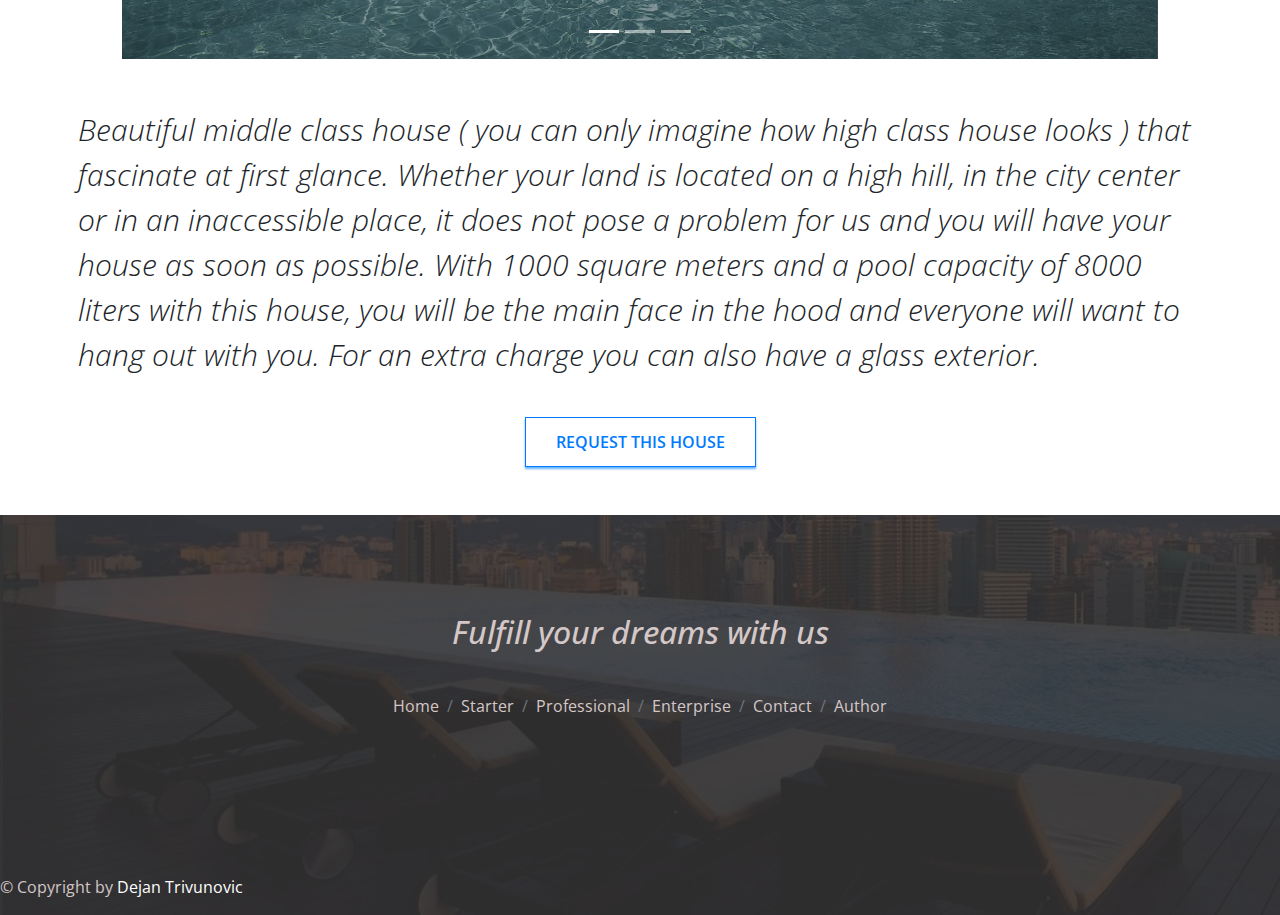
<file: professional.html>
<!DOCTYPE html>
<html lang="en">
<head>
    <meta charset="UTF-8">
    <meta name="viewport" content="width=device-width, initial-scale=1.0">
    <meta name="robots" content="index, follow"/>
    <meta name="keywords" content="house, modern, enterprise, professional, starter, Dejan Trivunovic"/>
    <meta name="author" content="Dejan Trivunovic"/>
    <meta name="description" content="Middle class house that has beautiful view and swimming pool. Very good price / quality ratio."/>
    <title>Builder</title>
    <link rel="shortcut icon" href="img/favicon.ico"/> 
    <link rel="stylesheet" type="text/css" href="css/bootstrap.min.css"/>
    <link rel="stylesheet" type="text/css" href="css/style.min.css"/>
    <link rel="stylesheet" href="https://use.fontawesome.com/releases/v5.8.1/css/all.css" integrity="sha384-50oBUHEmvpQ+1lW4y57PTFmhCaXp0ML5d60M1M7uH2+nqUivzIebhndOJK28anvf" crossorigin="anonymous"/>
</head>
<body>
	<div id="home" class="professional">
		<header>
			<nav class="navbar navbar-expand-lg navbar-dark navigacija">
			<div class="container">
			  <a class="navbar-brand" href="index.html">Deki Build</a>
			  <button class="navbar-toggler" type="button" data-toggle="collapse" data-target="#navbarNavDropdown" aria-controls="navbarNavDropdown" aria-expanded="false" aria-label="Toggle navigation">
			    <span class="navbar-toggler-icon"></span>
			  </button>
			  <div class="collapse navbar-collapse justify-content-end" id="navbarNavDropdown">
			    <ul class="navbar-nav">
			      <li class="nav-item">
			        <a class="nav-link" href="index.html">Home</a>
			      </li>
			      </li>
			      <li class="nav-item">
			        <a class="nav-link" href="starter.html">Starter</a>
			      </li>
			       <li class="nav-item">
			        <a class="nav-link" href="professional.html">Professional</a>
			      </li>
			      	<li class="nav-item">
			        <a class="nav-link" href="enterprise.html">Enterprise</a>
			      </li>
			       <li class="nav-item">
			        <a class="nav-link" href="contact.html">Contact</a>
			      </li>
			       <li class="nav-item">
			        <a class="nav-link" href="author.html">Author</a>
			      </li>
			    </ul>
			  </div>
			  </div>
			</nav>
		</header>
		<div class="text-center mx-auto text-light home-text">
			<h1 class="mb-4"><strong>Professional House</strong></h1>
			<p class="mb-4 lead">Middle class house that has beautiful view and swimming pool.</p>
			<button onclick="location.href='#professionalDiv'" class="myButton topButton mb-3">LETS GO</button>
		</div>
	</div>
	<div class="container-fluid" id="professionalDiv">
		<div class="row justify-content-center mt-4">
			<div class="col-lg-10 text-center">
				<h3 class="blueHeading downcase mt-3"> Professional Houses </h3>
				<h2 class="h2Heading downcase mb-3"> Beautiful houses with pools </h2>
				<div id="carouselExampleIndicators" class="carousel slide" data-ride="carousel">
				  <ol class="carousel-indicators">
				    <li data-target="#carouselExampleIndicators" data-slide-to="0" class="active"></li>
				    <li data-target="#carouselExampleIndicators" data-slide-to="1"></li>
				    <li data-target="#carouselExampleIndicators" data-slide-to="2"></li>
				  </ol>
				  <div class="carousel-inner">
				    <div class="carousel-item active">
				      <img class="d-block w-100" src="img/professional1.jpg" alt="First slide">
				    </div>
				    <div class="carousel-item">
				      <img class="d-block w-100" src="img/professional2.jpg" alt="Second slide">
				    </div>
				    <div class="carousel-item">
				      <img class="d-block w-100" src="img/professional3.jpg" alt="Third slide">
				    </div>
				  </div>
				  <a class="carousel-control-prev" href="#carouselExampleIndicators" role="button" data-slide="prev">
				    <span class="carousel-control-prev-icon" aria-hidden="true"></span>
				    <span class="sr-only">Previous</span>
				  </a>
				  <a class="carousel-control-next" href="#carouselExampleIndicators" role="button" data-slide="next">
				    <span class="carousel-control-next-icon" aria-hidden="true"></span>
				    <span class="sr-only">Next</span>
				  </a>
				</div>
			</div>
		</div>
	</div>
	<div class="container">
		<div class="row">
			<p class="text mt-5 lead mx-2">Beautiful middle class house ( you can only imagine how high class house looks ) that fascinate at first glance. Whether your land is located on a high hill, in the city center or in an inaccessible place, it does not pose a problem for us and you will have your house as soon as possible. With 1000 square meters and a pool capacity of 8000 liters with this house, you will be the main face in the hood and everyone will want to hang out with you. For an extra charge you can also have a glass exterior.</p> 
			<!-- Button trigger modal -->
			<button type="button" class="myButton mx-auto mt-4 mb-5" data-toggle="modal" data-target="#exampleModal">
			  Request this house
			</button>

			<!-- Modal -->
			<div class="modal fade" id="exampleModal" tabindex="-1" role="dialog" aria-labelledby="exampleModalLabel" aria-hidden="true">
			  <div class="modal-dialog" role="document">
			    <div class="modal-content">
			      <div class="modal-header">
			        <h5 class="modal-title" id="exampleModalLabel">Request for Professional House</h5>
			        <button type="button" class="close" data-dismiss="modal" aria-label="Close">
			          <span aria-hidden="true">&times;</span>
			        </button>
			      </div>
			      <div class="modal-body">
					 <form>
					  <div class="form-group">
					    <label for="housetype">House Type</label>
					    <input type="text" class="form-control" id="housetype" disabled="disabled" value="Professional House">
					  </div>
					  <div class="form-group">
					    <label for="name">Enter your name</label>
					    <input type="text" class="form-control" id="name" placeholder="Enter your name here">
					  </div>
					  <div class="form-group">
					    <label for="email">Enter your email</label>
					    <input type="email" class="form-control" id="email" placeholder="Enter your email here">
					  </div>
					</form>
			      </div>
			      <div class="modal-footer">
			       
			        <button type="submit" class="myButton reverse">Request it!</button>
			      </div>
			    </div>
			  </div>
			</div>
		</div>
	</div>
	<footer>
		<div class="bg relative professionalbg">
			<div id="rgbaFooter" class="justify-content-center">
				<div class="col-12 mx-auto text-center">
					<h2 class="mt-5 text-center"><em>Fulfill your dreams with us</em></h2>
					<nav aria-label="breadcrumb">
					  <ol class="breadcrumb text-center justify-content-center">
					    <li class="breadcrumb-item"><a href="index.html">Home</a></li>
					    <li class="breadcrumb-item"><a href="starter.html">Starter</a></li>
					    <li class="breadcrumb-item"><a href="professional.html">Professional</a></li>
					    <li class="breadcrumb-item"><a href="enterprise.html">Enterprise</a></li>
					    <li class="breadcrumb-item"><a href="contact.html">Contact</a></li>
					    <li class="breadcrumb-item"><a href="author.html">Author</a></li>
					  </ol>
					</nav>
					<ul class="text-center">
						<li><a href="https://www.facebook.com" title="Facebook" target="_blank" class="fab fa-facebook-square borderMy"></a></li>
						<li><a href="https://www.twitter.com" title="Twitter" target="_blank" class="fab fa-twitter borderMy"></a></li>
						<li><a href="https://www.twitter.com" title="Pinterest" target="_blank" class="fab fa-pinterest borderMy"></a></li>
						<li><a href="rss.xml" title="RSS" target="_blank" class="fas fa-rss borderMy"></a></li>
						<li><a href="style.css" title="CSS" target="_blank" class="fas fa-file-code borderMy"></a></li>
					</ul>
				</div>
			</div>
			<div class="absolute text-center">
				<p class="text-center"> &copy; Copyright by <a class="text-white" href="http://dejantrivunovic.epizy.com">Dejan Trivunovic</a> </p>
			</div>
		</div>
	</footer>
<script src="https://code.jquery.com/jquery-3.3.1.slim.min.js" integrity="sha384-q8i/X+965DzO0rT7abK41JStQIAqVgRVzpbzo5smXKp4YfRvH+8abtTE1Pi6jizo" crossorigin="anonymous"></script>
<script src="https://cdnjs.cloudflare.com/ajax/libs/popper.js/1.14.7/umd/popper.min.js" integrity="sha384-UO2eT0CpHqdSJQ6hJty5KVphtPhzWj9WO1clHTMGa3JDZwrnQq4sF86dIHNDz0W1" crossorigin="anonymous"></script>
<script src="https://stackpath.bootstrapcdn.com/bootstrap/4.3.1/js/bootstrap.min.js" integrity="sha384-JjSmVgyd0p3pXB1rRibZUAYoIIy6OrQ6VrjIEaFf/nJGzIxFDsf4x0xIM+B07jRM" crossorigin="anonymous"></script>
</body>
</html>
</file>
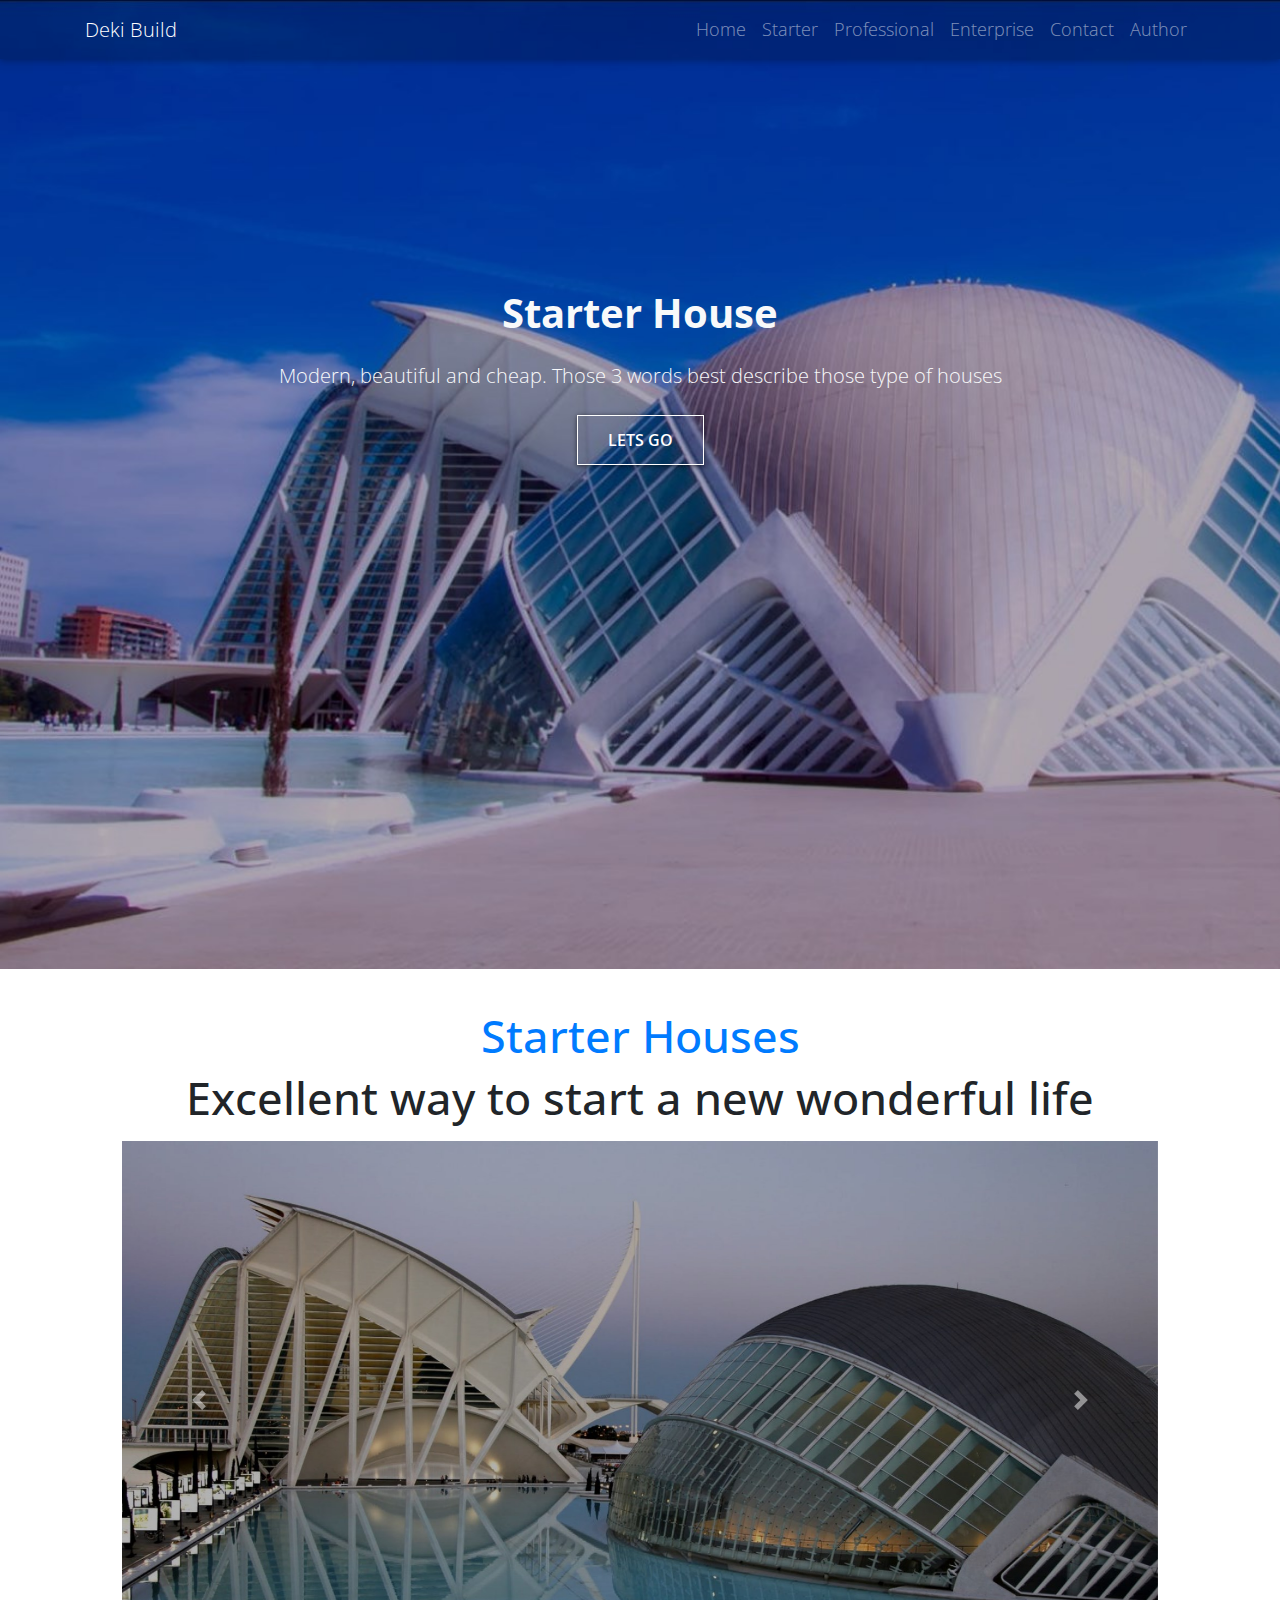
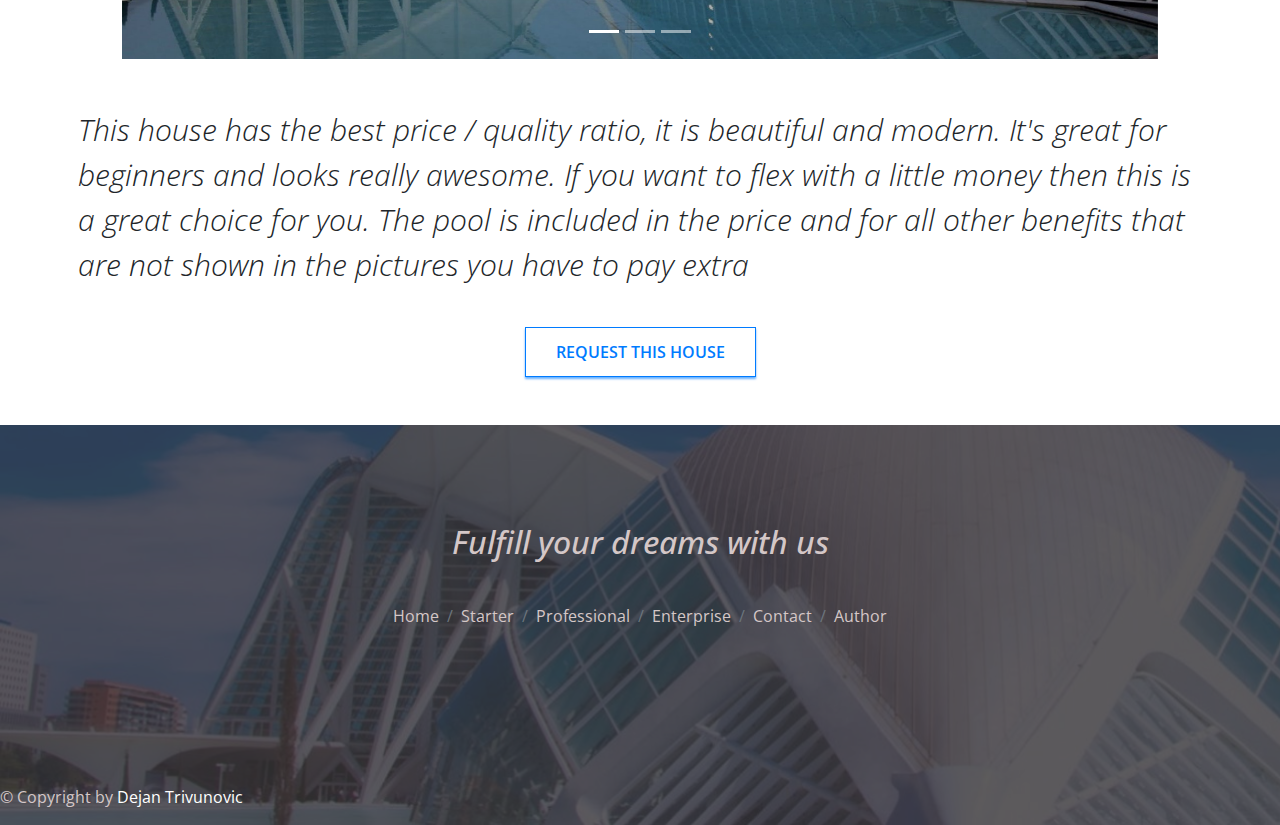
<file: starter.html>
<!DOCTYPE html>
<html lang="en">
<head>
    <meta charset="UTF-8">
    <meta name="viewport" content="width=device-width, initial-scale=1.0">
    <meta name="robots" content="index, follow"/>
    <meta name="keywords" content=""/>
    <meta name="author" content="Dejan Trivunovic"/>
    <meta name="description" content="A"/>
    <title>DekiBuild</title>
    <link rel="shortcut icon" href="img/favicon.ico"/> 
    <link rel="stylesheet" type="text/css" href="css/bootstrap.min.css"/>
    <link rel="stylesheet" type="text/css" href="css/style.css"/>
    <link href="https://fonts.googleapis.com/icon?family=Material+Icons" rel="stylesheet">
    <link rel="stylesheet" href="https://use.fontawesome.com/releases/v5.8.1/css/all.css" integrity="sha384-50oBUHEmvpQ+1lW4y57PTFmhCaXp0ML5d60M1M7uH2+nqUivzIebhndOJK28anvf" crossorigin="anonymous"/>
</head>
<body>
	<div id="home" class="starter">
		<header>
			<nav class="navbar navbar-expand-lg navbar-dark navigacija">
			<div class="container">
			  <a class="navbar-brand" href="index.html">Deki Build</a>
			  <button class="navbar-toggler" type="button" data-toggle="collapse" data-target="#navbarNavDropdown" aria-controls="navbarNavDropdown" aria-expanded="false" aria-label="Toggle navigation">
			    <span class="navbar-toggler-icon"></span>
			  </button>
			  <div class="collapse navbar-collapse justify-content-end" id="navbarNavDropdown">
			    <ul class="navbar-nav">
			      <li class="nav-item">
			        <a class="nav-link" href="index.html">Home</a>
			      </li>
			      </li>
			      <li class="nav-item">
			        <a class="nav-link" href="starter.html">Starter</a>
			      </li>
			       <li class="nav-item">
			        <a class="nav-link" href="professional.html">Professional</a>
			      </li>
			      	<li class="nav-item">
			        <a class="nav-link" href="enterprise.html">Enterprise</a>
			      </li>
			       <li class="nav-item">
			        <a class="nav-link" href="contact.html">Contact</a>
			      </li>
			       <li class="nav-item">
			        <a class="nav-link" href="author.html">Author</a>
			      </li>
			    </ul>
			  </div>
			  </div>
			</nav>
		</header>
		<div class="text-center mx-auto text-light home-text">
			<h1 class="mb-4"><strong>Starter House</strong></h1>
			<p class="mb-4 lead">Modern, beautiful and cheap. Those 3 words best describe those type of houses</p>
			<button onclick="location.href='#starterDiv'" class="myButton topButton mb-3">LETS GO</button>
		</div>
	</div>
	<div class="container-fluid" id="starterDiv">
		<div class="row justify-content-center mt-4">
			<div class="col-lg-10 text-center">
				<h3 class="blueHeading downcase mt-3"> Starter Houses </h3>
				<h2 class="h2Heading downcase mb-3"> Excellent way to start a new wonderful life </h2>
				<div id="carouselExampleIndicators" class="carousel slide" data-ride="carousel">
				  <ol class="carousel-indicators">
				    <li data-target="#carouselExampleIndicators" data-slide-to="0" class="active"></li>
				    <li data-target="#carouselExampleIndicators" data-slide-to="1"></li>
				    <li data-target="#carouselExampleIndicators" data-slide-to="2"></li>
				  </ol>
				  <div class="carousel-inner">
				    <div class="carousel-item active">
				      <img class="d-block w-100" src="img/starter3.jpg" alt="First slide">
				    </div>
				    <div class="carousel-item">
				      <img class="d-block w-100" src="img/starter2.jpg" alt="Second slide">
				    </div>
				    <div class="carousel-item">
				      <img class="d-block w-100" src="img/starter1.jpg" alt="Third slide">
				    </div>
				  </div>
				  <a class="carousel-control-prev" href="#carouselExampleIndicators" role="button" data-slide="prev">
				    <span class="carousel-control-prev-icon" aria-hidden="true"></span>
				    <span class="sr-only">Previous</span>
				  </a>
				  <a class="carousel-control-next" href="#carouselExampleIndicators" role="button" data-slide="next">
				    <span class="carousel-control-next-icon" aria-hidden="true"></span>
				    <span class="sr-only">Next</span>
				  </a>
				</div>
			</div>
		</div>
	</div>
	<div class="container">
		<div class="row">
			<p class="text mt-5 lead mx-2">This house has the best price / quality ratio, it is beautiful and modern. It's great for beginners and looks really awesome. If you want to flex with a little money then this is a great choice for you. The pool is included in the price and for all other benefits that are not shown in the pictures you have to pay extra</p> 
			<!-- Button trigger modal -->
			<button type="button" class="myButton mx-auto mt-4 mb-5" data-toggle="modal" data-target="#exampleModal">
			  Request this house
			</button>

			<!-- Modal -->
			<div class="modal fade" id="exampleModal" tabindex="-1" role="dialog" aria-labelledby="exampleModalLabel" aria-hidden="true">
			  <div class="modal-dialog" role="document">
			    <div class="modal-content">
			      <div class="modal-header">
			        <h5 class="modal-title" id="exampleModalLabel">Request for Starter House</h5>
			        <button type="button" class="close" data-dismiss="modal" aria-label="Close">
			          <span aria-hidden="true">&times;</span>
			        </button>
			      </div>
			      <div class="modal-body">
					 <form>
					  <div class="form-group">
					    <label for="housetype">House Type</label>
					    <input type="text" class="form-control" id="housetype" disabled="disabled" value="Starter House">
					  </div>
					  <div class="form-group">
					    <label for="name">Enter your name</label>
					    <input type="text" class="form-control" id="name" placeholder="Enter your name here">
					  </div>
					  <div class="form-group">
					    <label for="email">Enter your email</label>
					    <input type="email" class="form-control" id="email" placeholder="Enter your email here">
					  </div>
					</form>
			      </div>
			      <div class="modal-footer">
			       
			        <button type="submit" class="myButton reverse">Request it!</button>
			      </div>
			    </div>
			  </div>
			</div>
		</div>
	</div>
	<footer>
		<div class="bg relative starterbg">
			<div id="rgbaFooter" class="justify-content-center">
				<div class="col-12 mx-auto text-center">
					<h2 class="mt-5 text-center"><em>Fulfill your dreams with us</em></h2>
					<nav aria-label="breadcrumb">
					  <ol class="breadcrumb text-center justify-content-center">
					    <li class="breadcrumb-item"><a href="index.html">Home</a></li>
					    <li class="breadcrumb-item"><a href="starter.html">Starter</a></li>
					    <li class="breadcrumb-item"><a href="professional.html">Professional</a></li>
					    <li class="breadcrumb-item"><a href="enterprise.html">Enterprise</a></li>
					    <li class="breadcrumb-item"><a href="contact.html">Contact</a></li>
					    <li class="breadcrumb-item"><a href="author.html">Author</a></li>
					  </ol>
					</nav>
					<ul class="text-center">
						<li><a href="https://www.facebook.com" title="Facebook" target="_blank" class="fab fa-facebook-square borderMy"></a></li>
						<li><a href="https://www.instagram.com" title="Instagram" target="_blank" class="fab fa-instagram borderMy"></a></li>
						<li><a href="https://www.twitter.com" title="Twitter" target="_blank" class="fab fa-twitter borderMy"></a></li>
						<li><a href="https://www.twitter.com" title="Google+" target="_blank" class="fab fa-google-plus-g borderMy"></a></li>
						<li><a href="https://www.twitter.com" title="Pinterest" target="_blank" class="fab fa-pinterest borderMy"></a></li>
					</ul>
				</div>
			</div>
			<div class="absolute text-center">
				<p class="text-center"> &copy; Copyright by <a class="text-white" href="http://dejantrivunovic.epizy.com">Dejan Trivunovic</a> </p>
			</div>
		</div>
	</footer>
<script src="https://code.jquery.com/jquery-3.3.1.slim.min.js" integrity="sha384-q8i/X+965DzO0rT7abK41JStQIAqVgRVzpbzo5smXKp4YfRvH+8abtTE1Pi6jizo" crossorigin="anonymous"></script>
<script src="https://cdnjs.cloudflare.com/ajax/libs/popper.js/1.14.7/umd/popper.min.js" integrity="sha384-UO2eT0CpHqdSJQ6hJty5KVphtPhzWj9WO1clHTMGa3JDZwrnQq4sF86dIHNDz0W1" crossorigin="anonymous"></script>
<script src="https://stackpath.bootstrapcdn.com/bootstrap/4.3.1/js/bootstrap.min.js" integrity="sha384-JjSmVgyd0p3pXB1rRibZUAYoIIy6OrQ6VrjIEaFf/nJGzIxFDsf4x0xIM+B07jRM" crossorigin="anonymous"></script>
</body>
</html>
</file>
<file: css/style.css>
@import url('https://fonts.googleapis.com/css?family=Open+Sans&display=swap');
*{ 
    padding: 0px;
    margin: 0px;
    scroll-behavior: smooth;
}
body{
    font-family: 'Open Sans', sans-serif;
}
header button:focus {
    background-color: transparent;
    outline: none;
}
#home{
	height: 969px;
	background-size: cover;
	background-repeat: no-repeat;
}
#homeFull{
	min-height: 969px;
	background-size: cover;
	background-repeat: no-repeat;
}
.home-text{
	margin-top: 300px;
}
.navigacija{
	background-color: rgba(0, 0, 0, 0.2);
	box-shadow: 0px 2px 5px 0px rgba(0, 0, 0, 0.15), 0px 2px 10px 0px rgba(0, 0, 0, 0.15);
    font-weight: 300;
}
.nav-item{
	font-size: 18px;
}
.myButton{
    font-weight: 600;
    text-align: center;
    border: 1px solid #007bff;
    padding: 0px 30px;
    font-size: 16px;
    line-height: 48px;
    cursor: pointer;
    transition: all 0.4s ease-out 0s;
    background-color: #007bff;
    box-shadow: 0px 2px 2px 0px rgba(0, 123, 255, 0.6);
    text-transform: uppercase;
    background-color: #fff;
    color: #007bff;
    border-color: #007bff;
}
.myButton:hover{
	background-color: #007bff;
    color: white;
    border-color: #007bff;
}
.reverse{
	background-color: #007bff;
    color: white;
    border-color: #007bff;
}
.reverse:hover{
	background-color: white;
    color: #007bff;
    border-color: #007bff;
}
.topButton{
	border: 1px solid white;
	background-color: transparent;
	color: white;
	box-shadow: 0px 1px 5px 0px rgba(0, 0, 0, 0.6);
}
.topButton:hover{
	box-shadow: 0px 2px 5px 0px rgba(0, 0, 0, 0.6);
	background-color: rgba(0, 0, 0, 0.2);
	border-color: white;
	color: white;

}
.blueHeading{
	font-size: 30px;
    color: #007bff;
    text-transform: uppercase;
}
.h2Heading{
	font-size: 35px;
    text-transform: uppercase;
}
#nesto{
	height: 1500px;
}
.services{
	padding: 40px;
	margin-top: 30px;
	color: #007bff;
	text-align: center;
	background-color: white;
	transition: all 0.4s ease-out 0s;
}
.services:hover, .services:hover h4, .services:hover p{
	color: white;
}
.services:hover{
	background-color: #007bff;
}
.services .icon{
	font-size: 50px;
}
.services h4{
	color: black;
}
.services p{
	color: #646464;
}
.moje{
	width: 100%;
}
.third{
	background-image: url("../img/item1test.jpg");
	background-size: cover;
	min-height: 600px;
	position: relative;
}
.first{
	background-image: url("../img/starterhousetest.jpg");
	background-size: cover;
	min-height: 600px;
	position: relative;
}
.second{
	background-image: url("../img/item3test.jpg");
	background-size: cover;
	min-height: 600px;
	position: relative;
}
.productsText{
	position: absolute;
	bottom: 80px;
	left: 40px;
	color: white;
}
.productsText h4{
	font-weight: 900;
	font-size: 25px;
}
.productsText p{
	font-weight: 500;
	font-size: 15px;
	margin-top: 30px;
	margin-bottom: 20px;
}
.pricingImage{
	background-image: url(../img/1.jpeg);
	background-repeat: no-repeat;
	background-size: cover;
	display: relative;
	color: white;
	min-height: 600px;
}
.color2{
	background-color: rgba(0, 123, 255, 0.35);
	min-height: 600px;
}
.color1{
	background-color: rgba(0, 123, 255, 0.65);
	min-height: 600px;
}
.color3{
	background-color: rgba(0, 123, 255, 0.1);
	min-height: 600px;
}
.rgba h3{
	padding-top: 35px;
	font-weight: 600;
}
.rgba h2{
	font-size: 5.5rem;
	padding-top: 165px;
	margin-bottom: 130px;
}
.rgba sup{
	font-size: 3.5rem;
}
footer{
	min-height: 300px;
	width: 100%;
}
.bg{
	width: 100%;
	height: 400px;
	background-image: url(../img/indexbg.jpg);
	background-size: cover;
	position: relative;
}
#rgbaFooter{
	background-color: rgba(62, 62, 62, 0.73);
	position: absolute;
	top: 0px;
	left: 0px;
	width: inherit;
	height: inherit;
	color: #d4c7c7;
	padding-top: 50px;
}
#footerBottom{
	background-color: white;
	color: #a0a0a0;
	padding-top: 20px;
}
.breadcrumb{
	background-color: transparent;
	margin-top: 30px;
}
.breadcrumb a{
	color: #d4c7c7;
	transition: all 0.4s ease-out 0s;
}
.borderMy{
    text-align: center;
    margin-bottom: 20px;
    width: 40px;
    height: 40px;
    padding-top: 15px;
    font-size: 30px;
    margin-right: 10px;
}
.socials ul{
	list-style-type: none;
}
.bg ul{
	list-style-type: none;
	margin-top: 20px;
}
.bg ul li, .socials ul li{
	display: inline-block;
}
.bg ul li a, .socials ul li a{
	color: #d4c7c7;
	text-decoration: none;
	transition: all 0.4s ease-out 0s;
}
.bg ul li a:hover, .breadcrumb a:hover, .socials ul li a:hover, .test:hover{
	color: #007bff;
	text-decoration: none;

}
.professional{
	background-image: url(../img/item40test.jpg);
}
.index{
	background-image: url(../img/item20test.jpg);
}
.enterprise{
	background-image: url(../img/item60test.jpg);
}
.starter{
	background-image: url(../img/starterbackground.jpg)
}
.downcase{
	text-transform: none;
	font-size: 45px;
}
.text{
	font-size: 30px;
	font-style: italic;
}
.professionalbg{
	background-image: url(../img/professionalbg.jpg);
}
.enterprisebg{
	background-image: url(../img/enterprisebg.jpg);
}
.starterbg{
	background-image: url(../img/starterbg.jpg);
}
.relative{
	position: relative;
}
.absolute{
	position: absolute;
	bottom: 0px;
	color: #d4c7c7;
}
button:focus{
	background-color: transparent;
}
.margin{
	margin-top: 120px;
}
.col{
	flex-basis: auto;
}
.contactIcons{
	color: #007bff;
	font-size: 40px;
}
.margin-author{
	margin-top: 150px;
}


@media only screen and (max-width: 1400px){
	.home-text{
		margin-top: 230px;
	}
}
@media only screen and (max-width: 1200px){
	.text{
		font-size: 20px;
	}
	.margin{
		margin-top: 70px;
	}
	.home-text{
		margin-top: 170px;
	}
}
@media only screen and (max-width: 991px){
	.center{
		text-align: center;
	}
	.home-text{
		margin-top: 130px;
	}
}
@media only screen and (max-width: 700px){
	.downcase{
		font-size: 30px;
	}
	.text{
		font-size: 17px;
	}
	.margin{
		margin-top: 20px;
	}
	#home{
		height: 700px;
	}
	.margin-author{
	margin-top: 100px;
}

@media only screen and (max-width: 420px){
	footer h2{
		font-size: 1.5rem;
		margin-top: 10px;
	}
	.home-text{
		margin-top: 100px;
	}
	#rgbaFooter{
		padding-top: 10px;
	}
	.borderMy{
		font-size: 25px;
		margin-right: 5px;
	}
	.downcase{
		font-size: 26px;
	}
	.text{
		font-size: 15px;
	}
	.margin{
		margin-top: 5px;
	}
	.margin-author{
	margin-top: 90px;
}
}
</file>
<file: css/style.min.css>
@import url(https://fonts.googleapis.com/css?family=Open+Sans&display=swap);*{padding:0;margin:0;scroll-behavior:smooth}body{font-family:'Open Sans',sans-serif}header button:focus{background-color:transparent;outline:0}#home{height:969px;background-size:cover;background-repeat:no-repeat}#homeFull{min-height:969px;background-size:cover;background-repeat:no-repeat}.home-text{margin-top:300px}.navigacija{background-color:rgba(0,0,0,.2);box-shadow:0 2px 5px 0 rgba(0,0,0,.15),0 2px 10px 0 rgba(0,0,0,.15);font-weight:300}.nav-item{font-size:18px}.myButton{font-weight:600;text-align:center;border:1px solid #007bff;padding:0 30px;font-size:16px;line-height:48px;cursor:pointer;transition:all .4s ease-out 0s;background-color:#007bff;box-shadow:0 2px 2px 0 rgba(0,123,255,.6);text-transform:uppercase;background-color:#fff;color:#007bff;border-color:#007bff}.myButton:hover{background-color:#007bff;color:#fff;border-color:#007bff}.reverse{background-color:#007bff;color:#fff;border-color:#007bff}.reverse:hover{background-color:#fff;color:#007bff;border-color:#007bff}.topButton{border:1px solid #fff;background-color:transparent;color:#fff;box-shadow:0 1px 5px 0 rgba(0,0,0,.6)}.topButton:hover{box-shadow:0 2px 5px 0 rgba(0,0,0,.6);background-color:rgba(0,0,0,.2);border-color:#fff;color:#fff}.blueHeading{font-size:30px;color:#007bff;text-transform:uppercase}.h2Heading{font-size:35px;text-transform:uppercase}#nesto{height:1500px}.services{padding:40px;margin-top:30px;color:#007bff;text-align:center;background-color:#fff;transition:all .4s ease-out 0s}.services:hover,.services:hover h4,.services:hover p{color:#fff}.services:hover{background-color:#007bff}.services .icon{font-size:50px}.services h4{color:#000}.services p{color:#646464}.moje{width:100%}.third{background-image:url(../img/item1test.jpg);background-size:cover;min-height:600px;position:relative}.first{background-image:url(../img/starterhousetest.jpg);background-size:cover;min-height:600px;position:relative}.second{background-image:url(../img/item3test.jpg);background-size:cover;min-height:600px;position:relative}.productsText{position:absolute;bottom:80px;left:40px;color:#fff}.productsText h4{font-weight:900;font-size:25px}.productsText p{font-weight:500;font-size:15px;margin-top:30px;margin-bottom:20px}.pricingImage{background-image:url(../img/1.jpeg);background-repeat:no-repeat;background-size:cover;display:relative;color:#fff;min-height:600px}.color2{background-color:rgba(0,123,255,.35);min-height:600px}.color1{background-color:rgba(0,123,255,.65);min-height:600px}.color3{background-color:rgba(0,123,255,.1);min-height:600px}.rgba h3{padding-top:35px;font-weight:600}.rgba h2{font-size:5.5rem;padding-top:165px;margin-bottom:130px}.rgba sup{font-size:3.5rem}footer{min-height:300px;width:100%}.bg{width:100%;height:400px;background-image:url(../img/indexbg.jpg);background-size:cover;position:relative}#rgbaFooter{background-color:rgba(62,62,62,.73);position:absolute;top:0;left:0;width:inherit;height:inherit;color:#d4c7c7;padding-top:50px}#footerBottom{background-color:#fff;color:#a0a0a0;padding-top:20px}.breadcrumb{background-color:transparent;margin-top:30px}.breadcrumb a{color:#d4c7c7;transition:all .4s ease-out 0s}.borderMy{text-align:center;margin-bottom:20px;width:40px;height:40px;padding-top:15px;font-size:30px;margin-right:10px}.socials ul{list-style-type:none}.bg ul{list-style-type:none;margin-top:20px}.bg ul li,.socials ul li{display:inline-block}.bg ul li a,.socials ul li a{color:#d4c7c7;text-decoration:none;transition:all .4s ease-out 0s}.bg ul li a:hover,.breadcrumb a:hover,.socials ul li a:hover,.test:hover{color:#007bff;text-decoration:none}.professional{background-image:url(../img/item40test.jpg)}.index{background-image:url(../img/item20test.jpg)}.enterprise{background-image:url(../img/item60test.jpg)}.starter{background-image:url(../img/starterbackground.jpg)}.downcase{text-transform:none;font-size:45px}.text{font-size:30px;font-style:italic}.professionalbg{background-image:url(../img/professionalbg.jpg)}.enterprisebg{background-image:url(../img/enterprisebg.jpg)}.starterbg{background-image:url(../img/starterbg.jpg)}.relative{position:relative}.absolute{position:absolute;bottom:0;color:#d4c7c7}button:focus{background-color:transparent}.margin{margin-top:120px}.col{flex-basis:auto}.contactIcons{color:#007bff;font-size:40px}.margin-author{margin-top:150px}@media only screen and (max-width:1400px){.home-text{margin-top:230px}}@media only screen and (max-width:1200px){.text{font-size:20px}.margin{margin-top:70px}.home-text{margin-top:170px}}@media only screen and (max-width:991px){.center{text-align:center}.home-text{margin-top:130px}}@media only screen and (max-width:700px){.downcase{font-size:30px}.text{font-size:17px}.margin{margin-top:20px}#home{height:700px}.margin-author{margin-top:100px}@media only screen and (max-width:420px){footer h2{font-size:1.5rem;margin-top:10px}.home-text{margin-top:100px}#rgbaFooter{padding-top:10px}.borderMy{font-size:25px;margin-right:5px}.downcase{font-size:26px}.text{font-size:15px}.margin{margin-top:5px}.margin-author{margin-top:90px}}}
</file>
